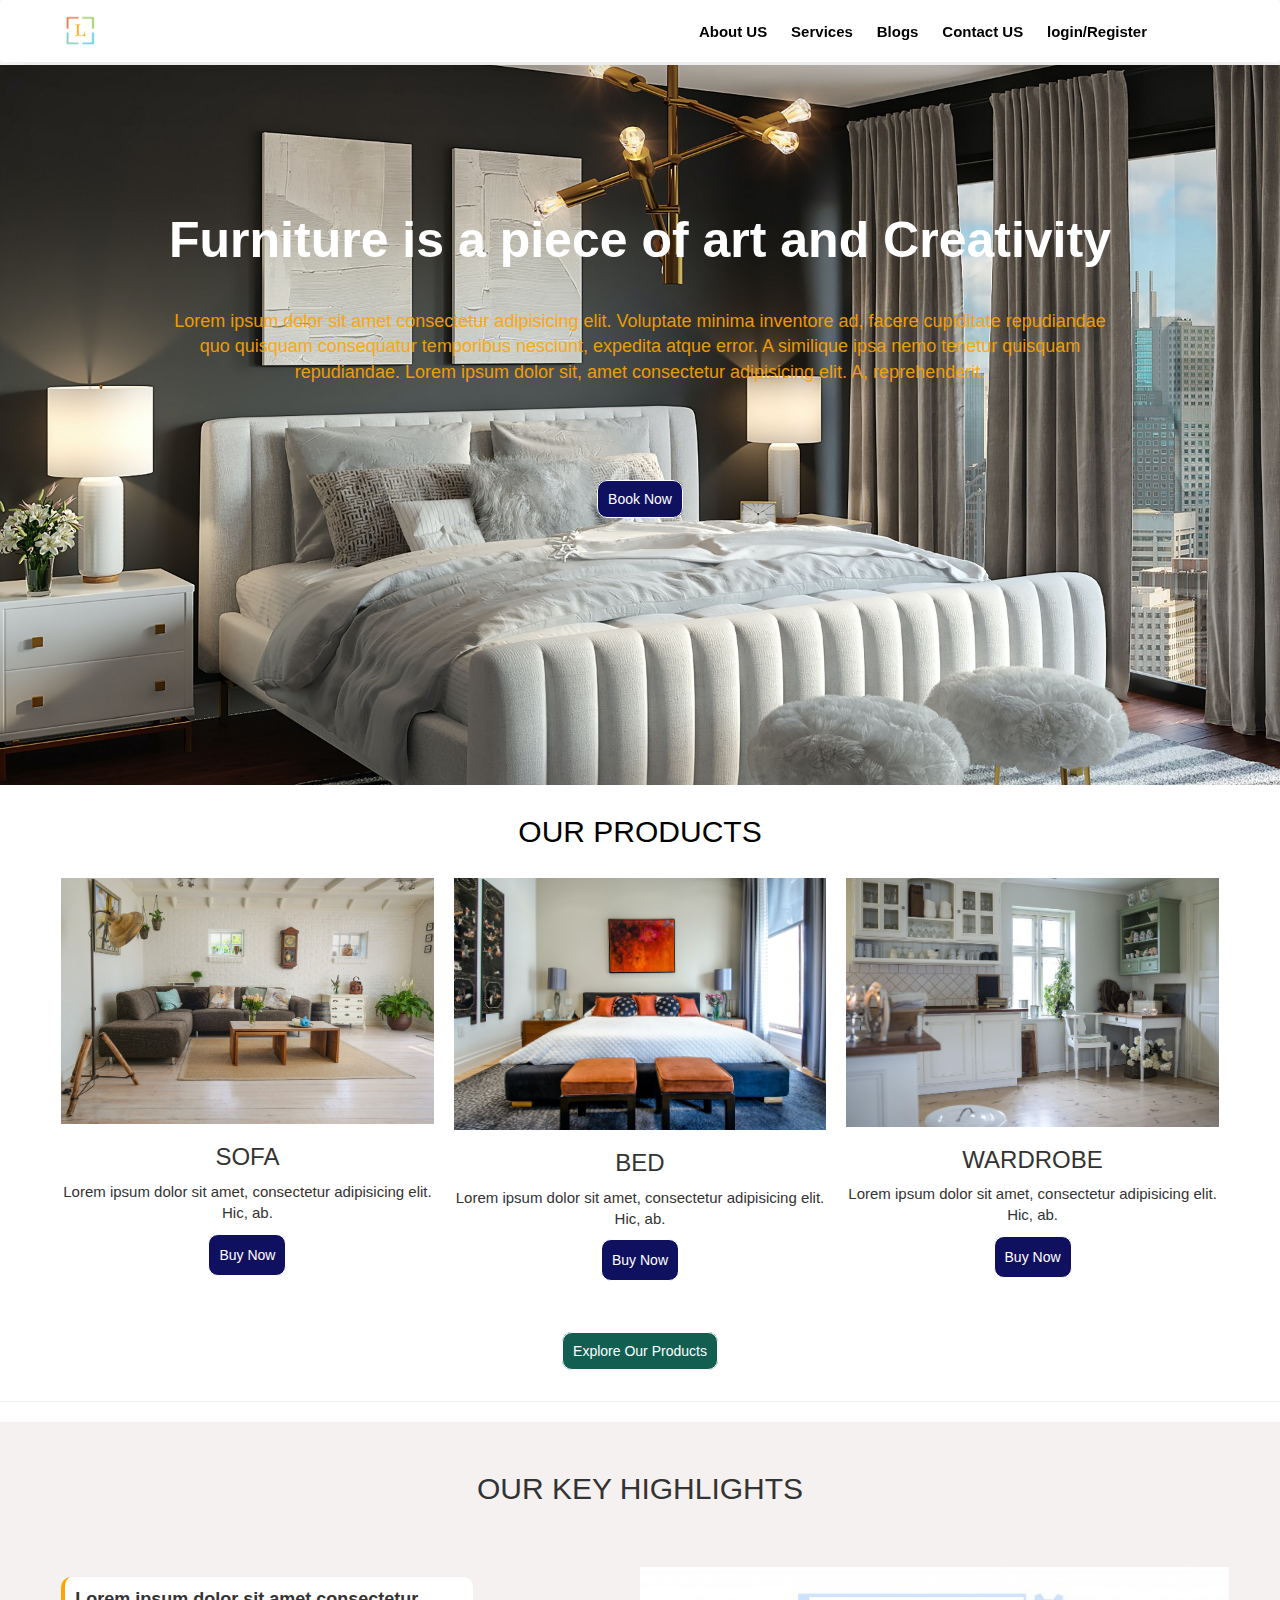
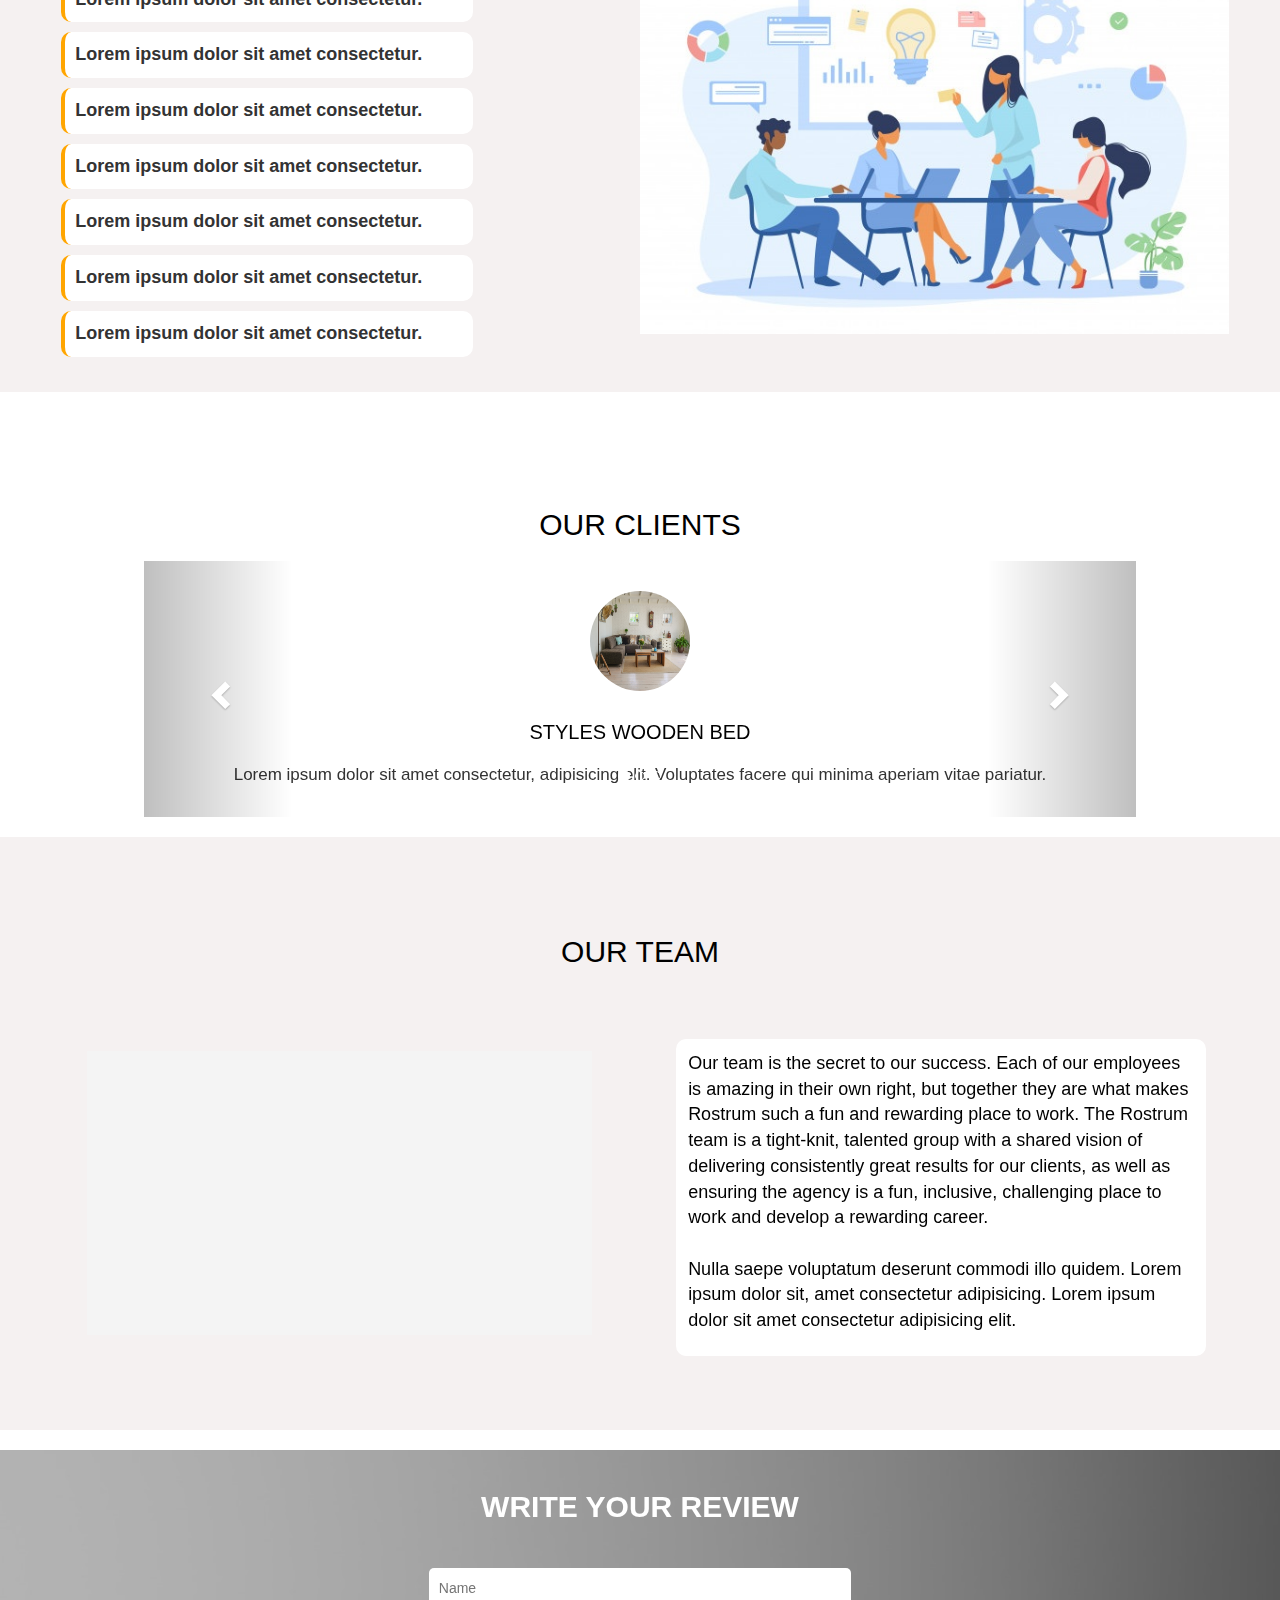
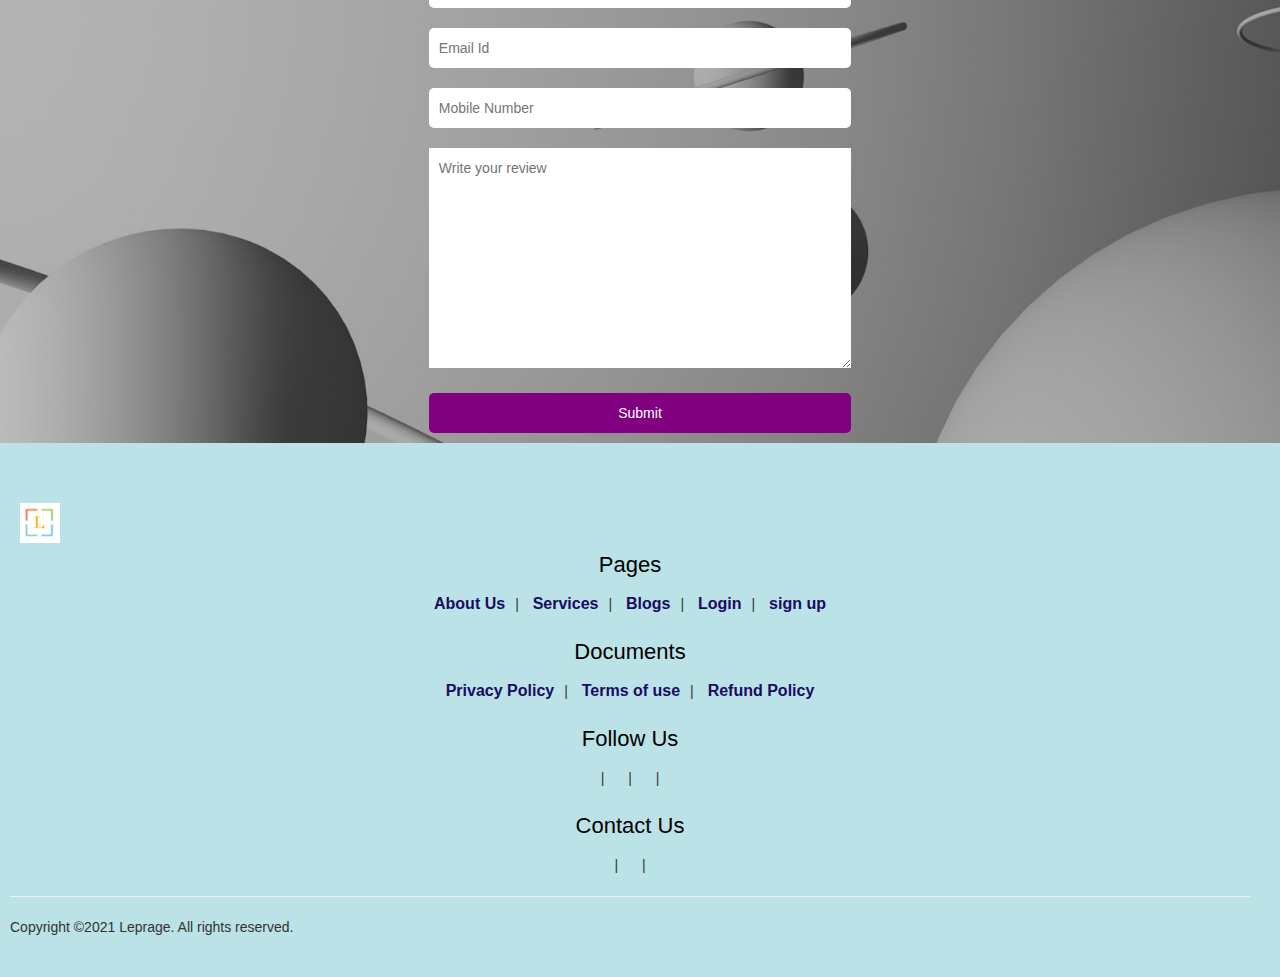
<file: index.html>
<!DOCTYPE html>
<html lang="en">
<head>
    <meta charset="UTF-8">
    <meta http-equiv="X-UA-Compatible" content="IE=edge">
    <meta name="viewport" content="width=device-width, initial-scale=1.0">
    <title>Laprage</title>
    <!-- Latest compiled and minified CSS -->
<link rel="stylesheet" href="https://cdn.jsdelivr.net/npm/bootstrap@3.4.1/dist/css/bootstrap.min.css" integrity="sha384-HSMxcRTRxnN+Bdg0JdbxYKrThecOKuH5zCYotlSAcp1+c8xmyTe9GYg1l9a69psu" crossorigin="anonymous">

<!-- Optional theme -->
<link rel="stylesheet" href="https://cdn.jsdelivr.net/npm/bootstrap@3.4.1/dist/css/bootstrap-theme.min.css" integrity="sha384-6pzBo3FDv/PJ8r2KRkGHifhEocL+1X2rVCTTkUfGk7/0pbek5mMa1upzvWbrUbOZ" crossorigin="anonymous">
<!-- our css  -->
    <link rel="stylesheet" href="style.css"> 

    <link rel="stylesheet" href="https://cdnjs.cloudflare.com/ajax/libs/font-awesome/6.1.2/css/all.min.css" integrity="sha512-1sCRPdkRXhBV2PBLUdRb4tMg1w2YPf37qatUFeS7zlBy7jJI8Lf4VHwWfZZfpXtYSLy85pkm9GaYVYMfw5BC1A==" crossorigin="anonymous" referrerpolicy="no-referrer" />


</head>
<body>
    <nav class="navbar nav_top">
        <div class="logo">
            <a href="#"> <img src="img/logo.png"> </a>
        </div>
        <div class="nav_side">
            <a href="about.html">About US</a>
            <a href="services.html">Services</a>
            <a href="blog.html">Blogs</a>
            <a href="contact.html">Contact US</a>
            <a href="login.html">login/Register</a>
        </div>
    </nav>
    
    <div class="main">
        <div class="main_content">
            <h2>Furniture is a piece of art and Creativity </h2>
            <div class="span"><p>Lorem ipsum dolor sit amet consectetur adipisicing elit. Voluptate minima inventore ad, facere cupiditate repudiandae quo quisquam consequatur temporibus nesciunt, expedita atque error. A similique ipsa nemo tenetur quisquam repudiandae. Lorem ipsum dolor sit, amet consectetur adipisicing elit. A, reprehenderit.</p></div>
            <div class="btn"><a href="services.html">Book Now</a></div>
        </div>
    </div>
    <div class="product">
        <h2>OUR PRODUCTS</h2>

        <div class="product_container">

            <div class="item">
                <div class="item_img"><img src="img/1.jpg" alt="sofa"></div>
                <div class="item_content"> 
                    <h3>SOFA</h3>
                    <p>Lorem ipsum dolor sit amet, consectetur adipisicing elit. Hic, ab.</p>
                </div>
                <button><a href="#" class="btn">Buy Now</a></button>
            </div>

            <div class="item">
                <div class="item_img"><img src="img/2.jpg" alt="Bed"></div>
                <div class="item_content"> 
                    <h3>BED</h3>
                    <p>Lorem ipsum dolor sit amet, consectetur adipisicing elit. Hic, ab.</p>
                </div>
                <button><a href="#" class="btn">Buy Now</a></button>
            </div>

            <div class="item">
                <div class="item_img"><img src="img/3.jpg" alt="wardrobe"></div>
                <div class="item_content"> 
                    <h3>WARDROBE</h3>
                    <p>Lorem ipsum dolor sit amet, consectetur adipisicing elit. Hic, ab.</p>
                </div>
                <button><a href="#" class="btn">Buy Now</a></button>
            </div>

        </div>

        <div class="product_btn">
            <a href="services.html">Explore Our Products</a>
        </div>
    </div>

    <hr>

    <div class="keypoint">
        <h2>OUR KEY HIGHLIGHTS</h2>
        <div class="key_container">
        
            <div class="key_content">
                <li>Lorem ipsum dolor sit amet consectetur.</li>
                <li>Lorem ipsum dolor sit amet consectetur.</li>
                <li>Lorem ipsum dolor sit amet consectetur.</li>
                <li>Lorem ipsum dolor sit amet consectetur.</li>
                <li>Lorem ipsum dolor sit amet consectetur.</li>
                <li>Lorem ipsum dolor sit amet consectetur.</li>
                <li>Lorem ipsum dolor sit amet consectetur.</li>
            </div>

            <div class="key_img">
                <img src="img/keyimg.jpg" alt="">
            </div>
            
        </div>
    </div>

    <div class="testimonial">
        <h2>Our Clients</h2>
        <div class="testi_container">
            <div id="carousel-example-generic" class="carousel slide" data-ride="carousel">
                <!-- Indicators -->
                <ol class="carousel-indicators">
                  <li data-target="#carousel-example-generic" data-slide-to="0" class="active"></li>
                  <li data-target="#carousel-example-generic" data-slide-to="1"></li>
                  <li data-target="#carousel-example-generic" data-slide-to="2"></li>
                </ol>
              
                <!-- Wrapper for slides -->
                <div class="carousel-inner" role="listbox">
                    <div class="item active">
                        <div class="item_img">
                            <img src="img/1.jpg" alt="">
                        </div>
                        <div class="item_content">
                            <h3>Styles Wooden Bed</h3>
                            <p>Lorem ipsum dolor sit amet consectetur, adipisicing elit. Voluptates facere qui minima aperiam vitae pariatur.</p>
                        </div>
                    </div>
                    <div class="item ">
                        <div class="item_img">
                            <img src="img/2.jpg" alt="">
                        </div>
                        <div class="item_content">
                            <h3>Styles Wooden Sofa</h3>
                            <p>Lorem ipsum dolor sit amet consectetur, adipisicing elit. Voluptates facere qui minima aperiam vitae pariatur.</p>
                        </div>
                    </div>
                    <div class="item ">
                        <div class="item_img">
                            <img src="img/3.jpg" alt="">
                        </div>
                        <div class="item_content">
                            <h3>Styles Kichen</h3>
                            <p>Lorem ipsum dolor sit amet consectetur, adipisicing elit. Voluptates facere qui minima aperiam vitae pariatur.</p>
                        </div>
                    </div>
                </div>
              
                <!-- Controls -->
                <a class="left carousel-control" href="#carousel-example-generic" role="button" data-slide="prev">
                  <span class="glyphicon glyphicon-chevron-left" aria-hidden="true"></span>
                  <span class="sr-only">Previous</span>
                </a>
                <a class="right carousel-control" href="#carousel-example-generic" role="button" data-slide="next">
                  <span class="glyphicon glyphicon-chevron-right" aria-hidden="true"></span>
                  <span class="sr-only">Next</span>
                </a>
              </div>
        </div>
    </div>

    <!-- <hr> -->

    <div class="team">
        <h2>Our Team</h2>
        <div class="team_container">
            <div class="team_video">
                <video  autoplay loop muted>
                    
                    <source src="img/team.mp4" type="video/mp4">
                </video>
<!-- 
                <iframe width="560" height="315" src="https://www.youtube.com/embed/37B5Zm3pC-A" title="YouTube video player" frameborder="0" allow="accelerometer; autoplay; clipboard-write; encrypted-media; gyroscope; picture-in-picture" allowfullscreen></iframe> -->
            </div>

            <div class="team_content">
                <p>Our team is the secret to our success. Each of our employees is amazing in their own right, but together they are what makes Rostrum such a fun and rewarding place to work.  The Rostrum team is a tight-knit, talented group with a shared vision of delivering consistently great results for our clients, as well as ensuring the agency is a fun, inclusive, challenging place to work and develop a rewarding career.
                <br> <br> 
                Nulla saepe voluptatum deserunt commodi illo quidem. Lorem ipsum dolor sit, amet consectetur adipisicing. Lorem ipsum dolor sit amet consectetur adipisicing elit.</p>
            </div>
        </div>
    </div>

    <div class="feedback">
        <h3>Write Your Review</h3>
        <form class="feedback_form" name="submit_googlesheet" method="POST">
            <input type="text" name="Name" placeholder="Name"><br>
            <input type="email" name="Email" placeholder="Email Id"><br>
            <input type="number" name="Number" placeholder="Mobile Number"><br>
            <textarea name="Review" cols="60" rows="10" placeholder="Write your review"></textarea><br>
            <button type="submit">Submit</button>
        </form>
    </div>
    <footer>
        <div class="logo">
            <a href="index.html"> <img src="img/logo.png" alt="logo"> </a>
        </div>
        <div class="pages">
            <h3>Pages</h3>
            <a href="about.html">About Us</a>|
            <a href="services.html">Services</a>|
            <a href="blog.html">Blogs</a>|
            <a href="login.html">Login</a>|
            <a href="signup.html">sign up</a>
        </div>

        <div class=doc>
            <h3>Documents</h3>
            <a href=" ">Privacy Policy</a>|
            <a href=" ">Terms of use</a>|
            <a href=" ">Refund Policy</a>
        </div>

        <div class="social">
            <h3>Follow Us</h3>
            <a href=" https://www.facebook.com/pages/category/Education-website/1Stopai-102490171820303/ " target="_blank"> <i class="fa-brands fa-square-facebook"></i></a>|
            <a href=" https://www.instagram.com/1stop " target="_blank"> <i class="fa-brands fa-instagram"></i></a>|
            <a href=" https://www.linkedin.com/company/1stop-ai " target="_blank"> <i class="fa-brands fa-linkedin"></i></a>|
            <a href=" https://twitter.com/onestopai " target="_blank"> <i class="fa-brands fa-twitter"></i></a>
        </div>
        <div class="contact">
            <h3>Contact Us</h3>
            <a href=" https://api.WhatsApp.com/send?phone= +911234567890 " target="_blank"><i class="fa-solid fa-envelope"></i></a>|
            <a href=" tel: +911234567890 " target="_blank"><i class="fa-solid fa-phone"></i></i></a>|
            <a href=" mailto: something@gmail.co.in " target="_blank"><i class="fa-brands fa-square-whatsapp"></i></a>
        </div>
        <hr>
        <p>Copyright &copy;2021 Leprage. All rights reserved.</p>
    </footer>

 <!-- jQuery (necessary for Bootstrap's JavaScript plugins) -->
 <script src="https://code.jquery.com/jquery-1.12.4.min.js" integrity="sha384-nvAa0+6Qg9clwYCGGPpDQLVpLNn0fRaROjHqs13t4Ggj3Ez50XnGQqc/r8MhnRDZ" crossorigin="anonymous"></script>

<!-- Latest compiled and minified JavaScript -->
<script src="https://cdn.jsdelivr.net/npm/bootstrap@3.4.1/dist/js/bootstrap.min.js" integrity="sha384-aJ21OjlMXNL5UyIl/XNwTMqvzeRMZH2w8c5cRVpzpU8Y5bApTppSuUkhZXN0VxHd" crossorigin="anonymous"></script>

<!-- feedback form script -->

    <script>
        const scriptURL ='https://script.google.com/macros/s/AKfycbwxnYKUbePd0iztcYqLmsmzKVvxEbaQdMJpFtcvDcddJAdcMFSztKuWw2Sd6rz_Ohfk/exec'
        const form = document.forms['submit_googlesheet']
     
        form.addEventListener('submit', e => {
            e.preventDefault()
            fetch(scriptURL, {
                    method: 'POST',
                    body: new FormData(form)
                })
                .then(response => alert(
                    "Thanks for you valuable feedback!!!"))
                .catch(error => console.error('Error!', error.message))
        })
     
    </script>
 
</body>
</html>
</file>
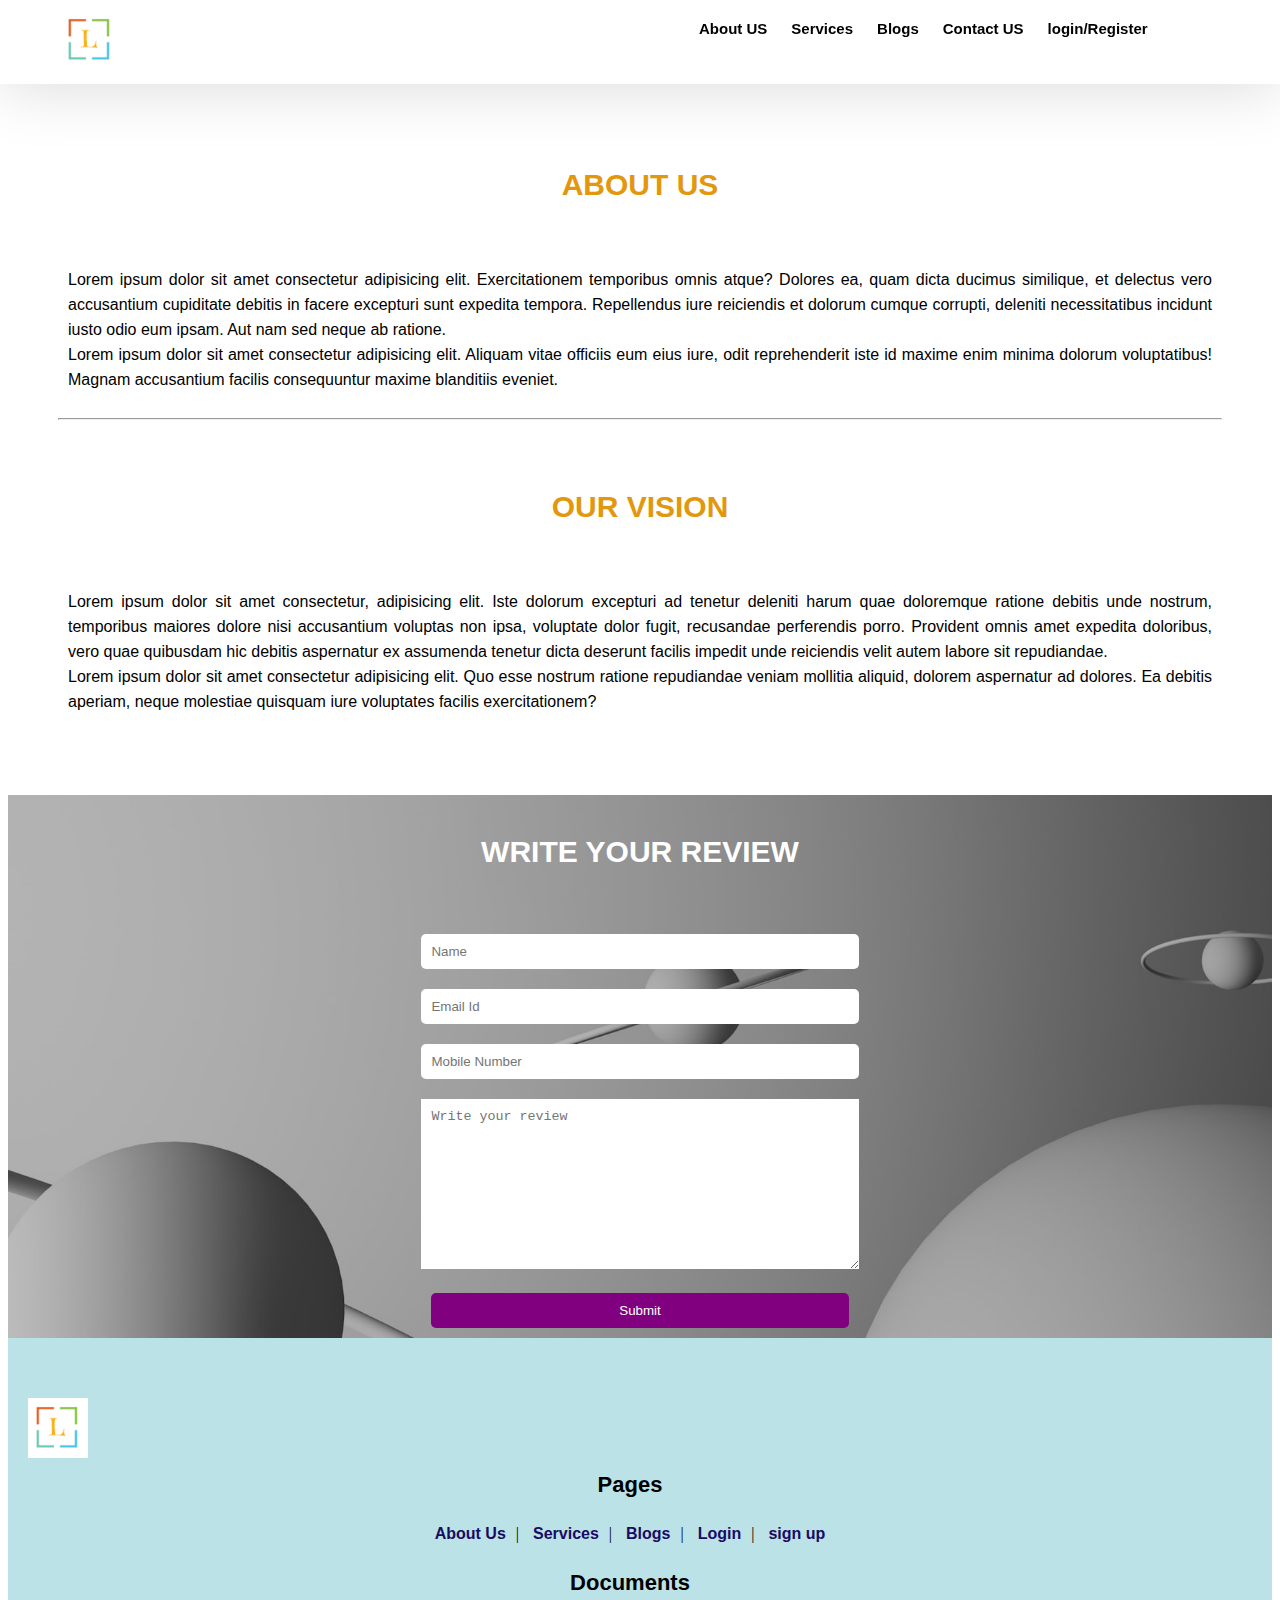
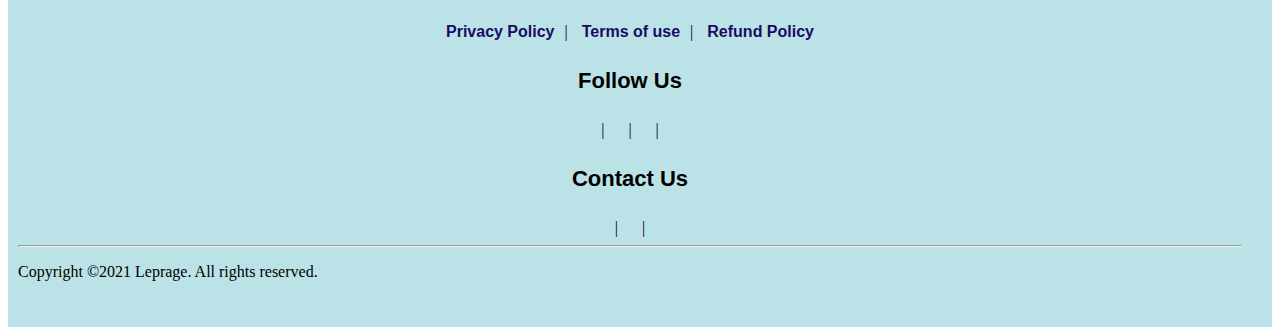
<file: about.html>
<!DOCTYPE html>
<html lang="en">
<head>
    <meta charset="UTF-8">
    <meta http-equiv="X-UA-Compatible" content="IE=edge">
    <meta name="viewport" content="width=device-width, initial-scale=1.0">
    <title>Laprage</title>

    <!-- our css  -->
    <link rel="stylesheet" href="style.css">


    <link rel="stylesheet" href="https://cdnjs.cloudflare.com/ajax/libs/font-awesome/6.1.2/css/all.min.css" integrity="sha512-1sCRPdkRXhBV2PBLUdRb4tMg1w2YPf37qatUFeS7zlBy7jJI8Lf4VHwWfZZfpXtYSLy85pkm9GaYVYMfw5BC1A==" crossorigin="anonymous" referrerpolicy="no-referrer" />


</head>
<body>
    <nav class="navbar nav_top">
        <div class="logo">
            <a href="index.html"> <img src="img/logo.png"> </a>
        </div>
        <div class="nav_side">
            <a href="about.html">About US</a>
            <a href="services.html">Services</a>
            <a href="blog.html">Blogs</a>
            <a href="contact.html">Contact US</a>
            <a href="login.html">login/Register</a>
        </div>
    </nav>

    <div class="about_us">
        <h3>About Us</h3>
        <p>Lorem ipsum dolor sit amet consectetur adipisicing elit. Exercitationem temporibus omnis atque? Dolores ea, quam dicta ducimus similique, et delectus vero accusantium cupiditate debitis in facere excepturi sunt expedita tempora. Repellendus iure reiciendis et dolorum cumque corrupti, deleniti necessitatibus incidunt iusto odio eum ipsam. Aut nam sed neque ab ratione. <br> Lorem ipsum dolor sit amet consectetur adipisicing elit. Aliquam vitae officiis eum eius iure, odit reprehenderit iste id maxime enim minima dolorum voluptatibus! Magnam accusantium facilis consequuntur maxime blanditiis eveniet.</p>
        <hr>
        <h3>Our Vision</h3>
        <p>Lorem ipsum dolor sit amet consectetur, adipisicing elit. Iste dolorum excepturi ad tenetur deleniti harum quae doloremque ratione debitis unde nostrum, temporibus maiores dolore nisi accusantium voluptas non ipsa, voluptate dolor fugit, recusandae perferendis porro. Provident omnis amet expedita doloribus, vero quae quibusdam hic debitis aspernatur ex assumenda tenetur dicta deserunt facilis impedit unde reiciendis velit autem labore sit repudiandae. <br> Lorem ipsum dolor sit amet consectetur adipisicing elit. Quo esse nostrum ratione repudiandae veniam mollitia aliquid, dolorem aspernatur ad dolores. Ea debitis aperiam, neque molestiae quisquam iure voluptates facilis exercitationem?</p>

    </div>


    <div class="feedback">
        <h3>Write Your Review</h3>
        <form class="feedback_form" name="submit_googlesheet" method="POST">
            <input type="text" name="Name" placeholder="Name"><br>
            <input type="email" name="Email" placeholder="Email Id"><br>
            <input type="number" name="Number" placeholder="Mobile Number"><br>
            <textarea name="Review" cols="60" rows="10" placeholder="Write your review"></textarea><br>
            <button type="submit">Submit</button>
        </form>
    </div>

    <footer>
        <div class="logo">
           <a href="index.html"> <img src="img/logo.png" alt="logo"> </a>
        </div>
        <div class="pages">
            <h3>Pages</h3>
            <a href="about.html">About Us</a>|
            <a href="services.html">Services</a>|
            <a href="blog.html">Blogs</a>|
            <a href="login.html">Login</a>|
            <a href="signup.html">sign up</a>
        </div>

        <div class=doc>
            <h3>Documents</h3>
            <a href=" #">Privacy Policy</a>|
            <a href=" #">Terms of use</a>|
            <a href=" #">Refund Policy</a>
        </div>

        <div class="social">
            <h3>Follow Us</h3>
            <a href=" https://www.facebook.com/pages/category/Education-website/1Stopai-102490171820303/ " target="_blank"> <i class="fa-brands fa-square-facebook"></i></a>|
            <a href=" https://www.instagram.com/1stop " target="_blank"> <i class="fa-brands fa-instagram"></i></a>|
            <a href=" https://www.linkedin.com/company/1stop-ai " target="_blank"> <i class="fa-brands fa-linkedin"></i></a>|
            <a href=" https://twitter.com/onestopai " target="_blank"> <i class="fa-brands fa-twitter"></i></a>
        </div>
        <div class="contact">
            <h3>Contact Us</h3>
            <a href=" https://api.WhatsApp.com/send?phone= +911234567890 " target="_blank"><i class="fa-solid fa-envelope"></i></a>|
            <a href=" tel: +911234567890 " target="_blank"><i class="fa-solid fa-phone"></i></i></a>|
            <a href=" mailto: something@gmail.co.in " target="_blank"><i class="fa-brands fa-square-whatsapp"></i></a>
        </div>
        <hr>
        <p>Copyright &copy;2021 Leprage. All rights reserved.</p>
    </footer>

    <!-- feedback form script -->

    <script>
        const scriptURL ='https://script.google.com/macros/s/AKfycbwxnYKUbePd0iztcYqLmsmzKVvxEbaQdMJpFtcvDcddJAdcMFSztKuWw2Sd6rz_Ohfk/exec'
        const form = document.forms['submit_googlesheet']
     
        form.addEventListener('submit', e => {
            e.preventDefault()
            fetch(scriptURL, {
                    method: 'POST',
                    body: new FormData(form)
                })
                .then(response => alert(
                    "Thanks for you valuable feedback!!!"))
                .catch(error => console.error('Error!', error.message))
        })
     
    </script>
</body>
</file>
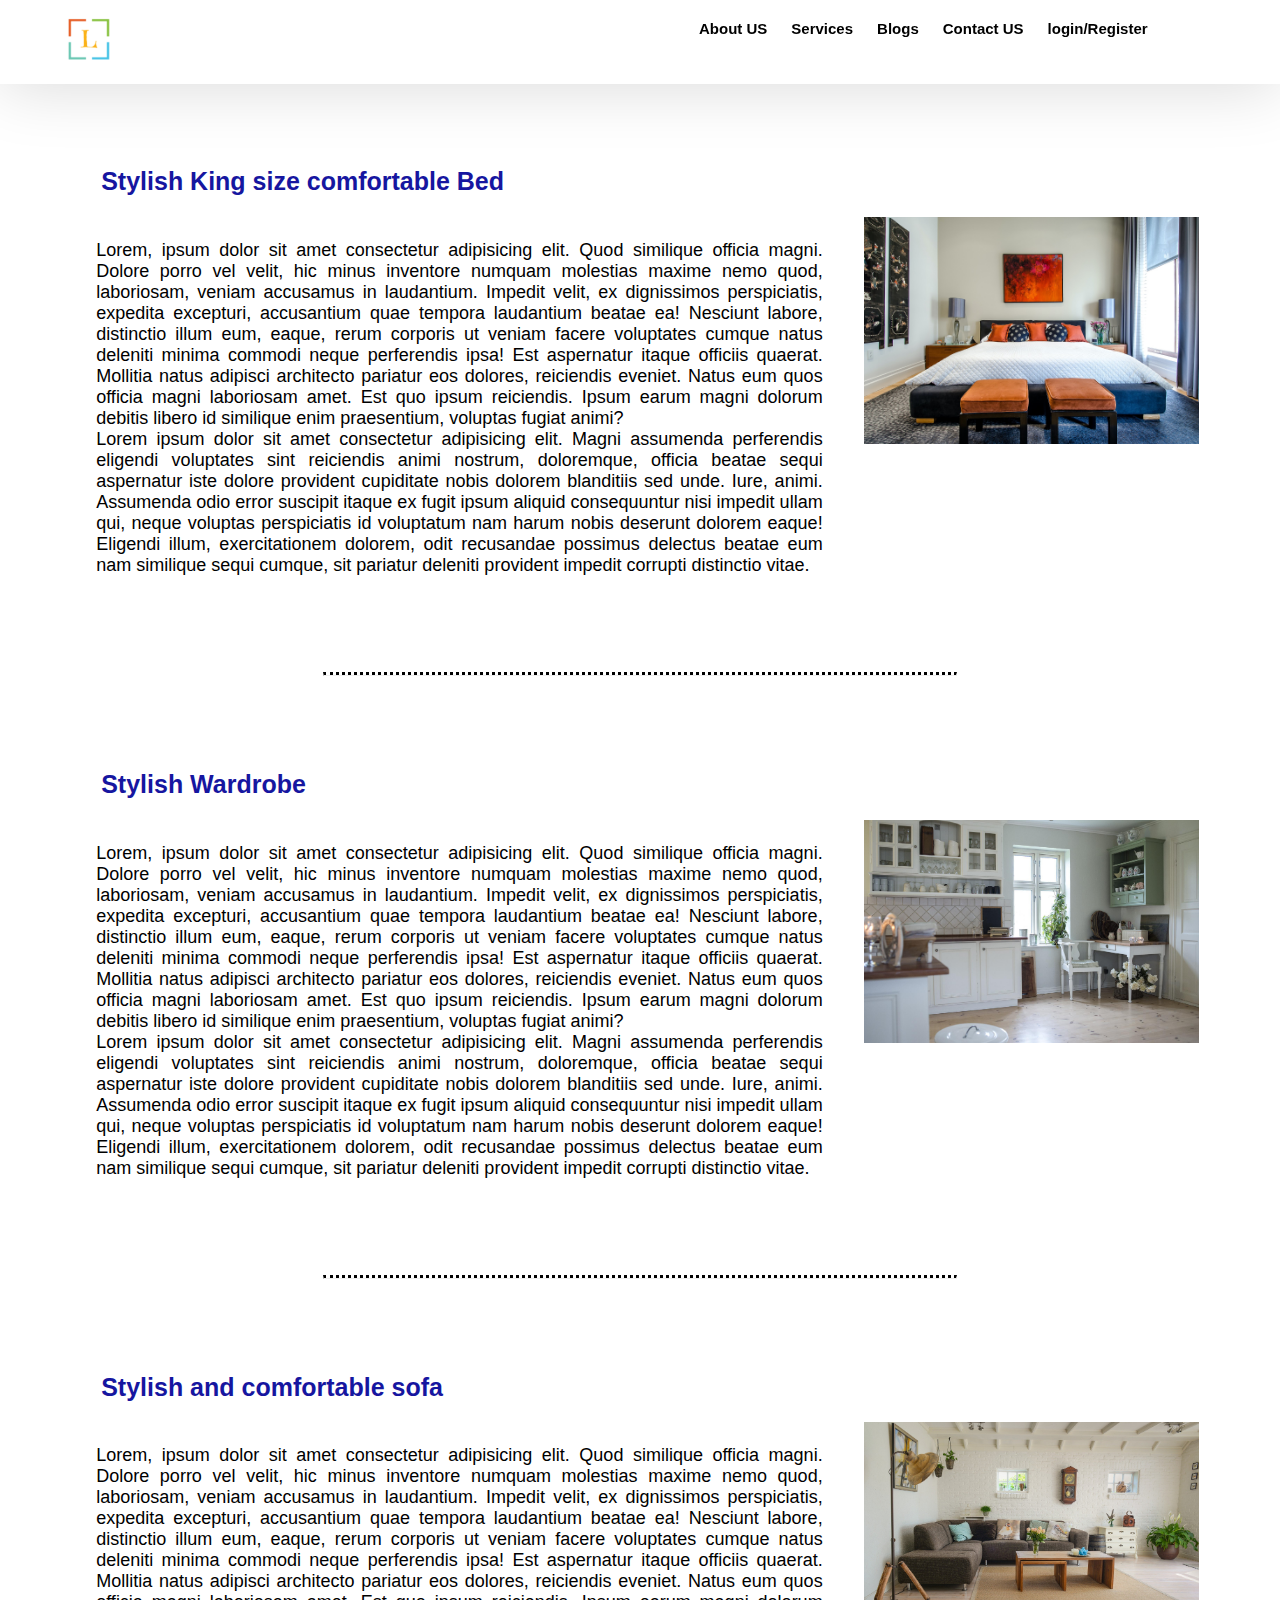
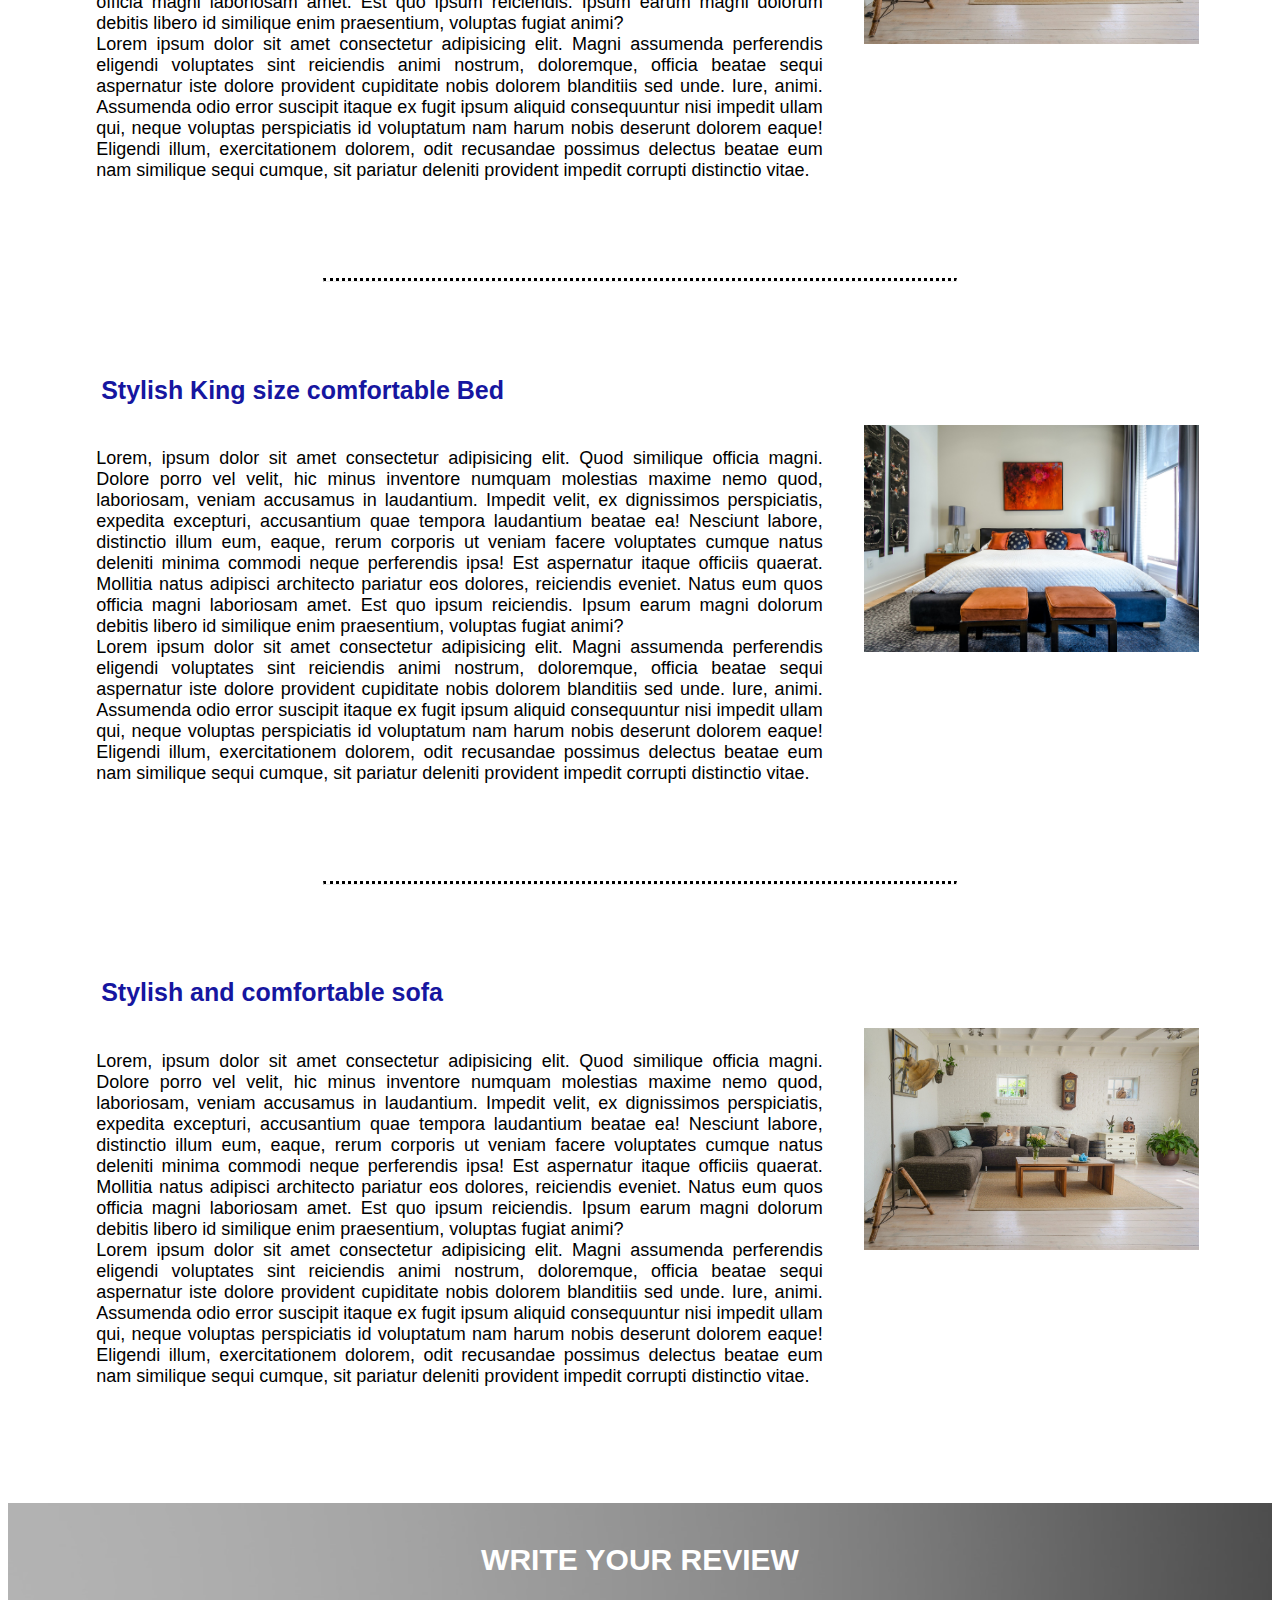
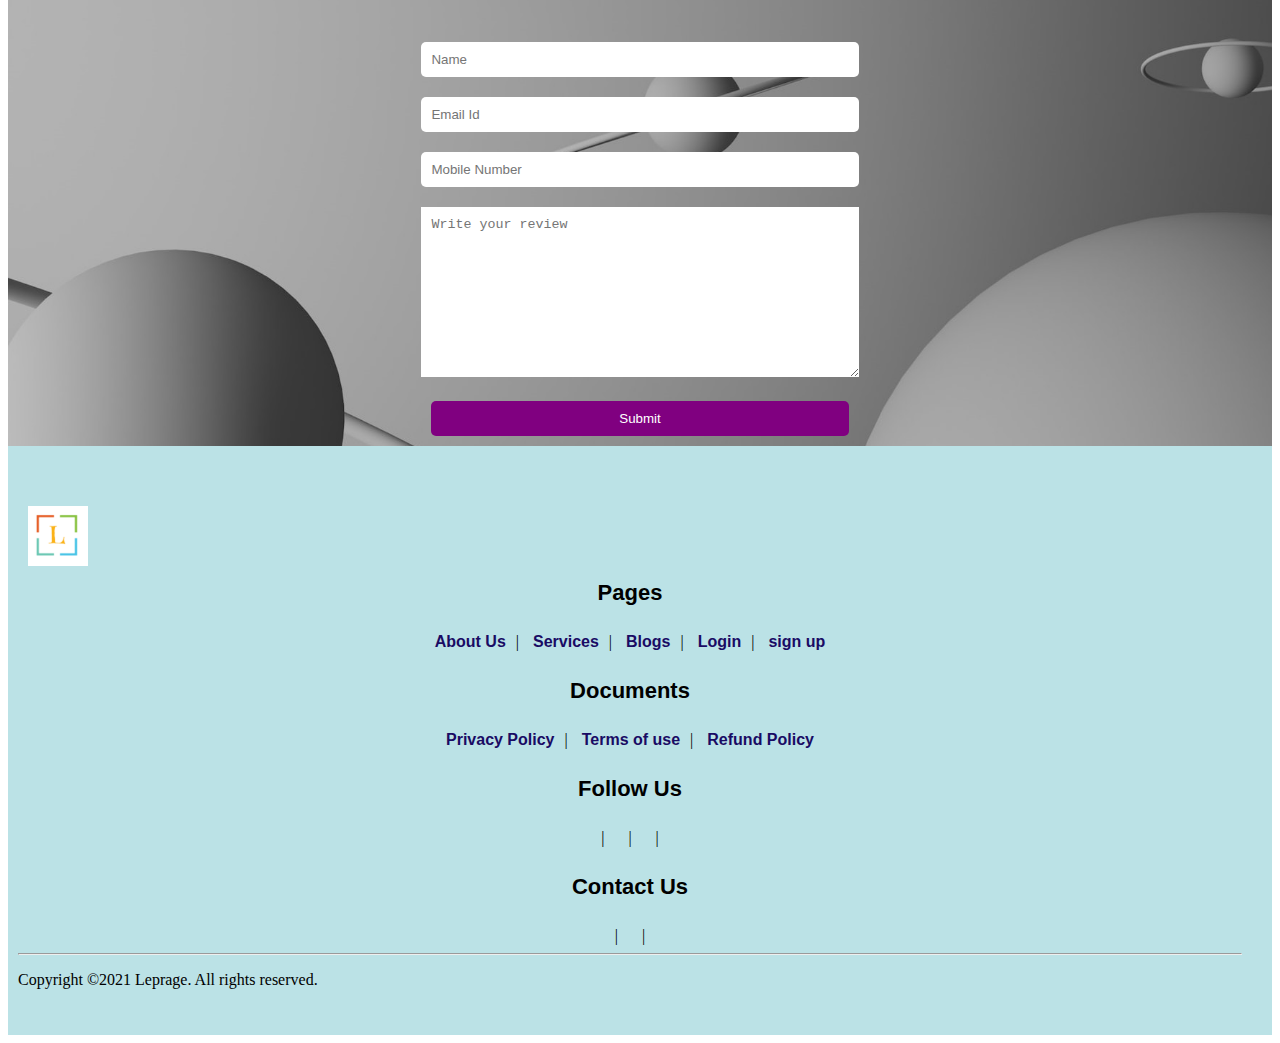
<file: blog.html>
<!DOCTYPE html>
<html lang="en">
<head>
    <meta charset="UTF-8">
    <meta http-equiv="X-UA-Compatible" content="IE=edge">
    <meta name="viewport" content="width=device-width, initial-scale=1.0">
    <title>Laprage</title>

    <!-- our css  -->
    <link rel="stylesheet" href="style.css">


    <link rel="stylesheet" href="https://cdnjs.cloudflare.com/ajax/libs/font-awesome/6.1.2/css/all.min.css" integrity="sha512-1sCRPdkRXhBV2PBLUdRb4tMg1w2YPf37qatUFeS7zlBy7jJI8Lf4VHwWfZZfpXtYSLy85pkm9GaYVYMfw5BC1A==" crossorigin="anonymous" referrerpolicy="no-referrer" />


</head>
<body>
    <nav class="navbar nav_top">
        <div class="logo">
            <a href="index.html"> <img src="img/logo.png"> </a>
        </div>
        <div class="nav_side">
            <a href="about.html">About US</a>
            <a href="services.html">Services</a>
            <a href="blog.html">Blogs</a>
            <a href="contact.html">Contact US</a>
            <a href="login.html">login/Register</a>
        </div>
    </nav>


    <div class="blog_container">
        <h2>Stylish King size comfortable Bed</h2>
        <div class="blog_img">
            <img src="img/2.jpg" alt="">
        </div>
        <div class="blog_content"><p>Lorem, ipsum dolor sit amet consectetur adipisicing elit. Quod similique officia magni. Dolore porro vel velit, hic minus inventore numquam molestias maxime nemo quod, laboriosam, veniam accusamus in laudantium. Impedit velit, ex dignissimos perspiciatis, expedita excepturi, accusantium quae tempora laudantium beatae ea! Nesciunt labore, distinctio illum eum, eaque, rerum corporis ut veniam facere voluptates cumque natus deleniti minima commodi neque perferendis ipsa! Est aspernatur itaque officiis quaerat. Mollitia natus adipisci architecto pariatur eos dolores, reiciendis eveniet. Natus eum quos officia magni laboriosam amet. Est quo ipsum reiciendis. Ipsum earum magni dolorum debitis libero id similique enim praesentium, voluptas fugiat animi? <br>Lorem ipsum dolor sit amet consectetur adipisicing elit. Magni assumenda perferendis eligendi voluptates sint reiciendis animi nostrum, doloremque, officia beatae sequi aspernatur iste dolore provident cupiditate nobis dolorem blanditiis sed unde. Iure, animi. Assumenda odio error suscipit itaque ex fugit ipsum aliquid consequuntur nisi impedit ullam qui, neque voluptas perspiciatis id voluptatum nam harum nobis deserunt dolorem eaque! Eligendi illum, exercitationem dolorem, odit recusandae possimus delectus beatae eum nam similique sequi cumque, sit pariatur deleniti provident impedit corrupti distinctio vitae.</p></div>
    </div>
<hr style="border-top: 3px dotted black ;" width="50%">
    <div class="blog_container">
        <h2>Stylish Wardrobe</h2>
        <div class="blog_img">
            <img src="img/3.jpg" alt="">
        </div>
        <div class="blog_content"><p>Lorem, ipsum dolor sit amet consectetur adipisicing elit. Quod similique officia magni. Dolore porro vel velit, hic minus inventore numquam molestias maxime nemo quod, laboriosam, veniam accusamus in laudantium. Impedit velit, ex dignissimos perspiciatis, expedita excepturi, accusantium quae tempora laudantium beatae ea! Nesciunt labore, distinctio illum eum, eaque, rerum corporis ut veniam facere voluptates cumque natus deleniti minima commodi neque perferendis ipsa! Est aspernatur itaque officiis quaerat. Mollitia natus adipisci architecto pariatur eos dolores, reiciendis eveniet. Natus eum quos officia magni laboriosam amet. Est quo ipsum reiciendis. Ipsum earum magni dolorum debitis libero id similique enim praesentium, voluptas fugiat animi? <br>Lorem ipsum dolor sit amet consectetur adipisicing elit. Magni assumenda perferendis eligendi voluptates sint reiciendis animi nostrum, doloremque, officia beatae sequi aspernatur iste dolore provident cupiditate nobis dolorem blanditiis sed unde. Iure, animi. Assumenda odio error suscipit itaque ex fugit ipsum aliquid consequuntur nisi impedit ullam qui, neque voluptas perspiciatis id voluptatum nam harum nobis deserunt dolorem eaque! Eligendi illum, exercitationem dolorem, odit recusandae possimus delectus beatae eum nam similique sequi cumque, sit pariatur deleniti provident impedit corrupti distinctio vitae.</p></div>
    </div>
    
<hr style="border-top: 3px dotted black ;" width="50%">
    <div class="blog_container">
        <h2>Stylish and comfortable sofa</h2>
        <div class="blog_img">
            <img src="img/1.jpg" alt="">
        </div>
        <div class="blog_content"><p>Lorem, ipsum dolor sit amet consectetur adipisicing elit. Quod similique officia magni. Dolore porro vel velit, hic minus inventore numquam molestias maxime nemo quod, laboriosam, veniam accusamus in laudantium. Impedit velit, ex dignissimos perspiciatis, expedita excepturi, accusantium quae tempora laudantium beatae ea! Nesciunt labore, distinctio illum eum, eaque, rerum corporis ut veniam facere voluptates cumque natus deleniti minima commodi neque perferendis ipsa! Est aspernatur itaque officiis quaerat. Mollitia natus adipisci architecto pariatur eos dolores, reiciendis eveniet. Natus eum quos officia magni laboriosam amet. Est quo ipsum reiciendis. Ipsum earum magni dolorum debitis libero id similique enim praesentium, voluptas fugiat animi? <br>Lorem ipsum dolor sit amet consectetur adipisicing elit. Magni assumenda perferendis eligendi voluptates sint reiciendis animi nostrum, doloremque, officia beatae sequi aspernatur iste dolore provident cupiditate nobis dolorem blanditiis sed unde. Iure, animi. Assumenda odio error suscipit itaque ex fugit ipsum aliquid consequuntur nisi impedit ullam qui, neque voluptas perspiciatis id voluptatum nam harum nobis deserunt dolorem eaque! Eligendi illum, exercitationem dolorem, odit recusandae possimus delectus beatae eum nam similique sequi cumque, sit pariatur deleniti provident impedit corrupti distinctio vitae.</p></div>
    </div>
<hr style="border-top: 3px dotted black ;" width="50%">
    <div class="blog_container">
        <h2>Stylish King size comfortable Bed</h2>
        <div class="blog_img">
            <img src="img/2.jpg" alt="">
        </div>
        <div class="blog_content"><p>Lorem, ipsum dolor sit amet consectetur adipisicing elit. Quod similique officia magni. Dolore porro vel velit, hic minus inventore numquam molestias maxime nemo quod, laboriosam, veniam accusamus in laudantium. Impedit velit, ex dignissimos perspiciatis, expedita excepturi, accusantium quae tempora laudantium beatae ea! Nesciunt labore, distinctio illum eum, eaque, rerum corporis ut veniam facere voluptates cumque natus deleniti minima commodi neque perferendis ipsa! Est aspernatur itaque officiis quaerat. Mollitia natus adipisci architecto pariatur eos dolores, reiciendis eveniet. Natus eum quos officia magni laboriosam amet. Est quo ipsum reiciendis. Ipsum earum magni dolorum debitis libero id similique enim praesentium, voluptas fugiat animi? <br>Lorem ipsum dolor sit amet consectetur adipisicing elit. Magni assumenda perferendis eligendi voluptates sint reiciendis animi nostrum, doloremque, officia beatae sequi aspernatur iste dolore provident cupiditate nobis dolorem blanditiis sed unde. Iure, animi. Assumenda odio error suscipit itaque ex fugit ipsum aliquid consequuntur nisi impedit ullam qui, neque voluptas perspiciatis id voluptatum nam harum nobis deserunt dolorem eaque! Eligendi illum, exercitationem dolorem, odit recusandae possimus delectus beatae eum nam similique sequi cumque, sit pariatur deleniti provident impedit corrupti distinctio vitae.</p></div>
    </div>
    <hr style="border-top: 3px dotted black ;" width="50%">
    <div class="blog_container">
        <h2>Stylish and comfortable sofa</h2>
        <div class="blog_img">
            <img src="img/1.jpg" alt="">
        </div>
        <div class="blog_content"><p>Lorem, ipsum dolor sit amet consectetur adipisicing elit. Quod similique officia magni. Dolore porro vel velit, hic minus inventore numquam molestias maxime nemo quod, laboriosam, veniam accusamus in laudantium. Impedit velit, ex dignissimos perspiciatis, expedita excepturi, accusantium quae tempora laudantium beatae ea! Nesciunt labore, distinctio illum eum, eaque, rerum corporis ut veniam facere voluptates cumque natus deleniti minima commodi neque perferendis ipsa! Est aspernatur itaque officiis quaerat. Mollitia natus adipisci architecto pariatur eos dolores, reiciendis eveniet. Natus eum quos officia magni laboriosam amet. Est quo ipsum reiciendis. Ipsum earum magni dolorum debitis libero id similique enim praesentium, voluptas fugiat animi? <br>Lorem ipsum dolor sit amet consectetur adipisicing elit. Magni assumenda perferendis eligendi voluptates sint reiciendis animi nostrum, doloremque, officia beatae sequi aspernatur iste dolore provident cupiditate nobis dolorem blanditiis sed unde. Iure, animi. Assumenda odio error suscipit itaque ex fugit ipsum aliquid consequuntur nisi impedit ullam qui, neque voluptas perspiciatis id voluptatum nam harum nobis deserunt dolorem eaque! Eligendi illum, exercitationem dolorem, odit recusandae possimus delectus beatae eum nam similique sequi cumque, sit pariatur deleniti provident impedit corrupti distinctio vitae.</p></div>
    </div>


    <div class="feedback">
        <h3>Write Your Review</h3>
        <form class="feedback_form" name="submit_googlesheet" method="POST">
            <input type="text" name="Name" placeholder="Name"><br>
            <input type="email" name="Email" placeholder="Email Id"><br>
            <input type="number" name="Number" placeholder="Mobile Number"><br>
            <textarea name="Review" cols="60" rows="10" placeholder="Write your review"></textarea><br>
            <button type="submit">Submit</button>
        </form>
    </div>

    <footer>
        <div class="logo">
            <a href="index.html"> <img src="img/logo.png" alt="logo"> </a>
        </div>
        <div class="pages">
            <h3>Pages</h3>
            <a href="about.html">About Us</a>|
            <a href="services.html">Services</a>|
            <a href="blog.html">Blogs</a>|
            <a href="login.html">Login</a>|
            <a href="signup.html">sign up</a>
        </div>

        <div class=doc>
            <h3>Documents</h3>
            <a href=" ">Privacy Policy</a>|
            <a href=" ">Terms of use</a>|
            <a href=" ">Refund Policy</a>
        </div>

        <div class="social">
            <h3>Follow Us</h3>
            <a href=" https://www.facebook.com/pages/category/Education-website/1Stopai-102490171820303/ " target="_blank"> <i class="fa-brands fa-square-facebook"></i></a>|
            <a href=" https://www.instagram.com/1stop " target="_blank"> <i class="fa-brands fa-instagram"></i></a>|
            <a href=" https://www.linkedin.com/company/1stop-ai " target="_blank"> <i class="fa-brands fa-linkedin"></i></a>|
            <a href=" https://twitter.com/onestopai " target="_blank"> <i class="fa-brands fa-twitter"></i></a>
        </div>
        <div class="contact">
            <h3>Contact Us</h3>
            <a href=" https://api.WhatsApp.com/send?phone= +911234567890 " target="_blank"><i class="fa-solid fa-envelope"></i></a>|
            <a href=" tel: +911234567890 " target="_blank"><i class="fa-solid fa-phone"></i></i></a>|
            <a href=" mailto: something@gmail.co.in " target="_blank"><i class="fa-brands fa-square-whatsapp"></i></a>
        </div>
        <hr>
        <p>Copyright &copy;2021 Leprage. All rights reserved.</p>
    </footer>

    <!-- feedback form script -->
    
    <script>
        const scriptURL ='https://script.google.com/macros/s/AKfycbwxnYKUbePd0iztcYqLmsmzKVvxEbaQdMJpFtcvDcddJAdcMFSztKuWw2Sd6rz_Ohfk/exec'
        const form = document.forms['submit_googlesheet']
     
        form.addEventListener('submit', e => {
            e.preventDefault()
            fetch(scriptURL, {
                    method: 'POST',
                    body: new FormData(form)
                })
                .then(response => alert(
                    "Thanks for you valuable feedback!!!"))
                .catch(error => console.error('Error!', error.message))
        })
     
    </script>
</body>
</file>
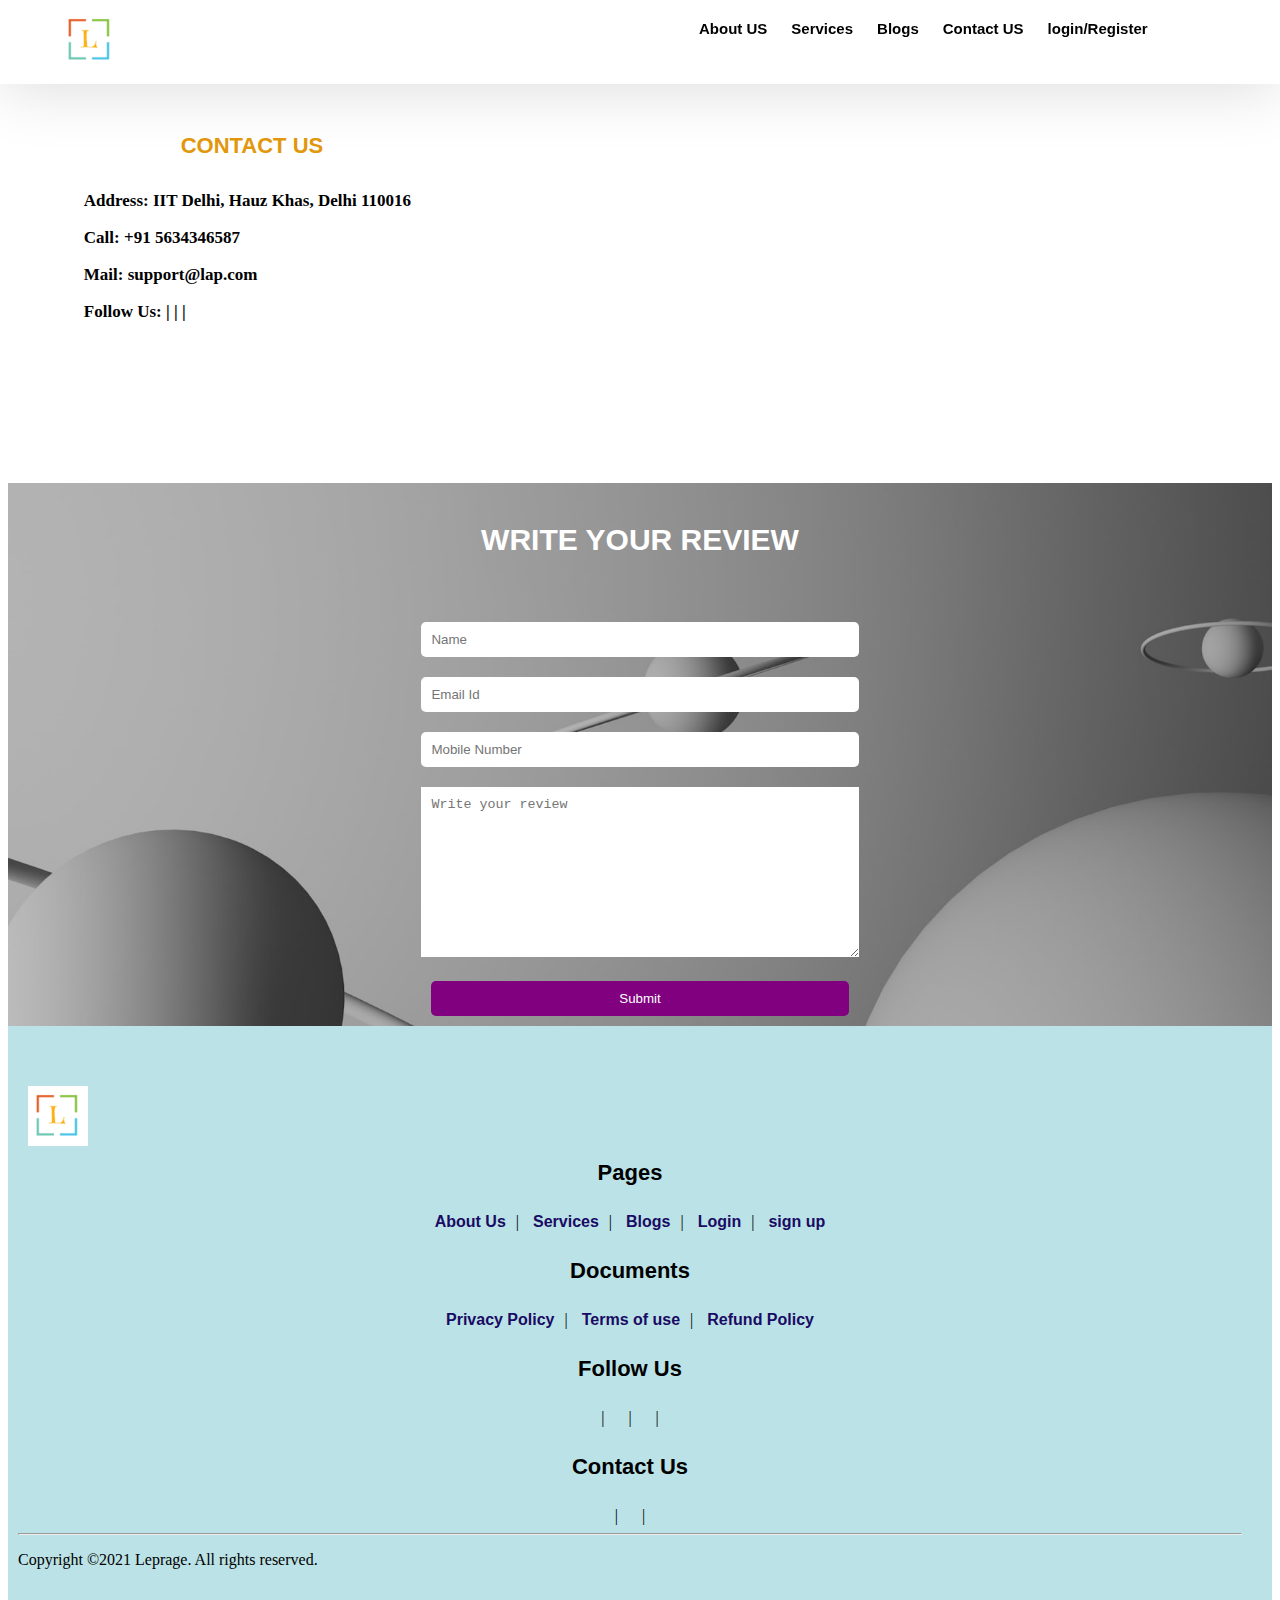
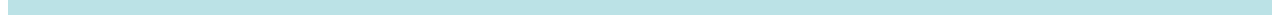
<file: contact.html>
<!DOCTYPE html>
<html lang="en">
<head>
    <meta charset="UTF-8">
    <meta http-equiv="X-UA-Compatible" content="IE=edge">
    <meta name="viewport" content="width=device-width, initial-scale=1.0">
    <title>Contact Us</title>  
    
    <!-- our css  -->
    <link rel="stylesheet" href="style.css">


    <link rel="stylesheet" href="https://cdnjs.cloudflare.com/ajax/libs/font-awesome/6.1.2/css/all.min.css" integrity="sha512-1sCRPdkRXhBV2PBLUdRb4tMg1w2YPf37qatUFeS7zlBy7jJI8Lf4VHwWfZZfpXtYSLy85pkm9GaYVYMfw5BC1A==" crossorigin="anonymous" referrerpolicy="no-referrer" />


</head>
<body>
    <nav class="navbar nav_top">
        <div class="logo">
            <a href="index.html"> <img src="img/logo.png"> </a>
        </div>
        <div class="nav_side">
            <a href="about.html">About US</a>
            <a href="services.html">Services</a>
            <a href="blog.html">Blogs</a>
            <a href="contact.html">Contact US</a>
            <a href="login.html">login/Register</a>
        </div>
    </nav>

    <div class="contact_container">
        <div class="contact_content">
            <h3>Contact Us</h3>
            <p><b>Address: IIT Delhi, Hauz Khas, Delhi 110016</b></p>
            <p><b>Call: +91 5634346587</b></p>
            <p><b>Mail: support@lap.com</b></p>
            <p><b>Follow Us: <a href=" https://www.facebook.com/pages/category/Education-website/1Stopai-102490171820303/ " target="_blank"> <i class="fa-brands fa-square-facebook"></i></a>|
                <a href=" https://www.instagram.com/1stop " target="_blank"> <i class="fa-brands fa-instagram"></i></a>|
                <a href=" https://www.linkedin.com/company/1stop-ai " target="_blank"> <i class="fa-brands fa-linkedin"></i></a>|
                <a href=" https://twitter.com/onestopai " target="_blank"> <i class="fa-brands fa-twitter"></i></a> </b></p>
        </div>

        <div class="g_map">
            <iframe src="https://www.google.com/maps/embed?pb=!1m18!1m12!1m3!1d3504.80042096883!2d77.19057921418558!3d28.54571798245211!2m3!1f0!2f0!3f0!3m2!1i1024!2i768!4f13.1!3m3!1m2!1s0x390d1df6b9055fb5%3A0x81c10b266b1ea3c0!2sIndian%20Institute%20of%20Technology%20Delhi!5e0!3m2!1sen!2sin!4v1660126198226!5m2!1sen!2sin" width="100%" height="300" style="border:0;" allowfullscreen="" loading="lazy" referrerpolicy="no-referrer-when-downgrade"></iframe>
        </div>
    </div>

    <div class="feedback">
        <h3>Write Your Review</h3>
        <form class="feedback_form" name="submit_googlesheet" method="POST">
            <input type="text" name="Name" placeholder="Name"><br>
            <input type="email" name="Email" placeholder="Email Id"><br>
            <input type="number" name="Number" placeholder="Mobile Number"><br>
            <textarea name="Review" cols="60" rows="10" placeholder="Write your review"></textarea><br>
            <button type="submit">Submit</button>
        </form>
    </div>

    <footer>
        <div class="logo">
            <a href="index.html"> <img src="img/logo.png" alt="logo"> </a>
        </div>
        <div class="pages">
            <h3>Pages</h3>
            <a href="about.html">About Us</a>|
            <a href="services.html">Services</a>|
            <a href="blog.html">Blogs</a>|
            <a href="login.html">Login</a>|
            <a href="signup.html">sign up</a>
        </div>

        <div class=doc>
            <h3>Documents</h3>
            <a href=" ">Privacy Policy</a>|
            <a href=" ">Terms of use</a>|
            <a href=" ">Refund Policy</a>
        </div>

        <div class="social">
            <h3>Follow Us</h3>
            <a href=" https://www.facebook.com/pages/category/Education-website/1Stopai-102490171820303/ " target="_blank"> <i class="fa-brands fa-square-facebook"></i></a>|
            <a href=" https://www.instagram.com/1stop " target="_blank"> <i class="fa-brands fa-instagram"></i></a>|
            <a href=" https://www.linkedin.com/company/1stop-ai " target="_blank"> <i class="fa-brands fa-linkedin"></i></a>|
            <a href=" https://twitter.com/onestopai " target="_blank"> <i class="fa-brands fa-twitter"></i></a>
        </div>
        <div class="contact">
            <h3>Contact Us</h3>
            <a href=" https://api.WhatsApp.com/send?phone= +911234567890 " target="_blank"><i class="fa-solid fa-envelope"></i></a>|
            <a href=" tel: +911234567890 " target="_blank"><i class="fa-solid fa-phone"></i></i></a>|
            <a href=" mailto: something@gmail.co.in " target="_blank"><i class="fa-brands fa-square-whatsapp"></i></a>
        </div>
        <hr>
        <p>Copyright &copy;2021 Leprage. All rights reserved.</p>
    </footer>

    <!-- feedback form script -->
    
    <script>
        const scriptURL ='https://script.google.com/macros/s/AKfycbwxnYKUbePd0iztcYqLmsmzKVvxEbaQdMJpFtcvDcddJAdcMFSztKuWw2Sd6rz_Ohfk/exec'
        const form = document.forms['submit_googlesheet']
     
        form.addEventListener('submit', e => {
            e.preventDefault()
            fetch(scriptURL, {
                    method: 'POST',
                    body: new FormData(form)
                })
                .then(response => alert(
                    "Thanks for you valuable feedback!!!"))
                .catch(error => console.error('Error!', error.message))
        })
     
    </script>
</body>
</file>
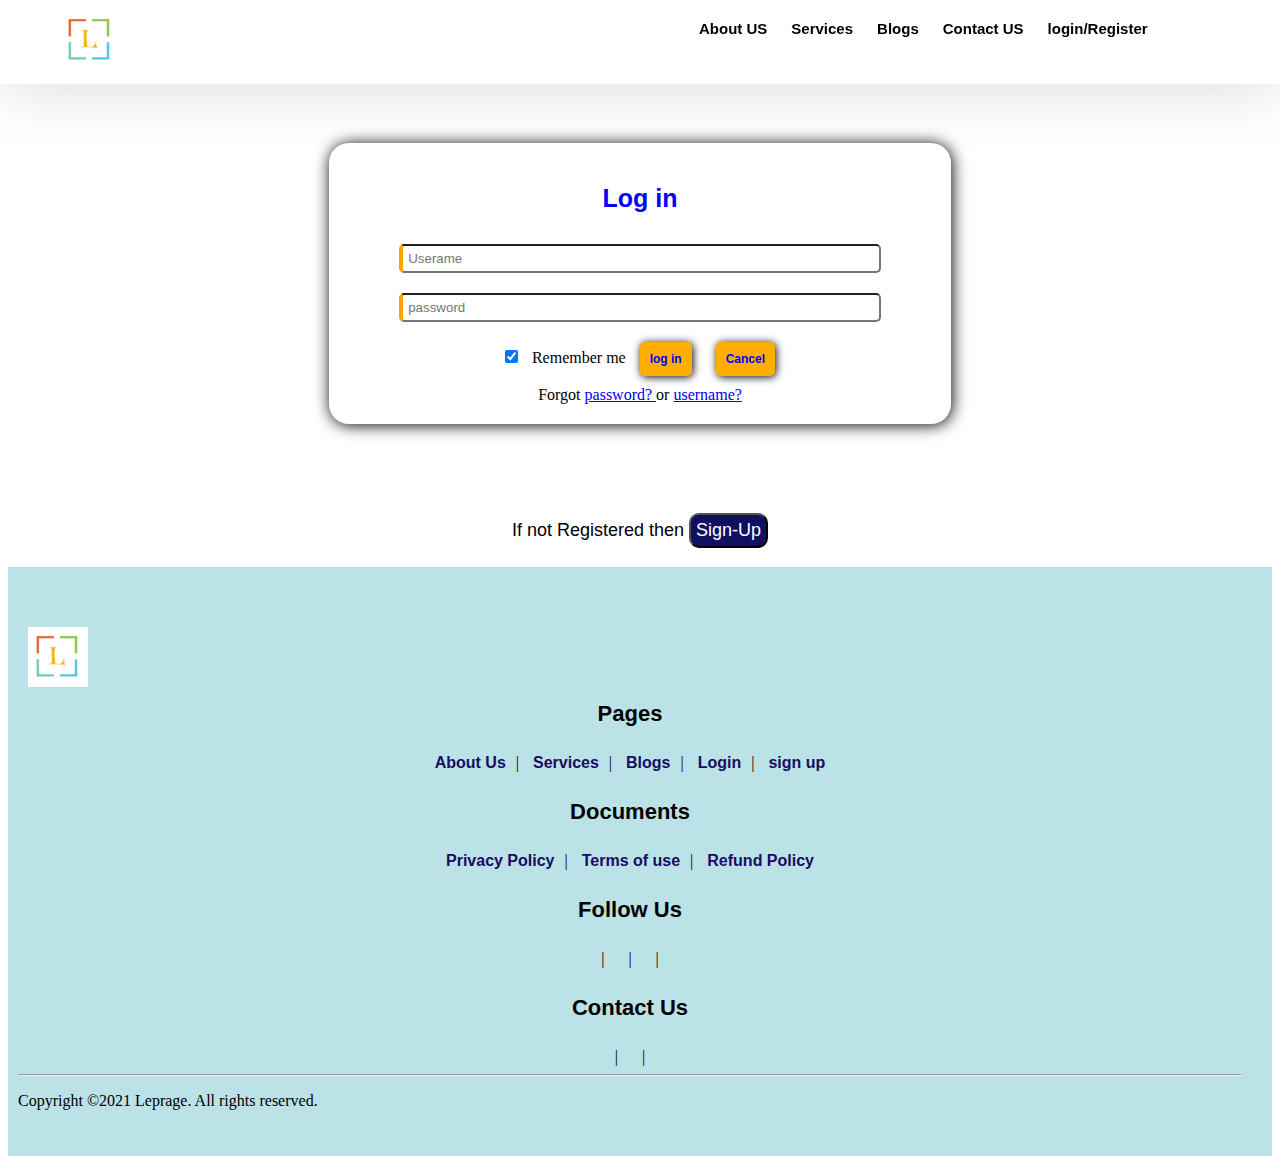
<file: login.html>
<!DOCTYPE html>
<html lang="en">
<head>
    <meta charset="UTF-8">
    <meta http-equiv="X-UA-Compatible" content="IE=edge">
    <meta name="viewport" content="width=device-width, initial-scale=1.0">
    <title>Log</title>

    <!-- logo of social media -->

    <link rel="stylesheet" href="https://cdnjs.cloudflare.com/ajax/libs/font-awesome/6.1.2/css/all.min.css" integrity="sha512-1sCRPdkRXhBV2PBLUdRb4tMg1w2YPf37qatUFeS7zlBy7jJI8Lf4VHwWfZZfpXtYSLy85pkm9GaYVYMfw5BC1A==" crossorigin="anonymous" referrerpolicy="no-referrer" />

   <!-- index css  -->

    <link rel="stylesheet" href="style.css">

    <!-- sign up page css  -->
    <style>

        .html_form{
            padding: 50px;
            display: flex;
            justify-content: center;
            align-items: center;
            align-content: center;
            text-align: center;
            
        }

        .html_form form{
            margin: 20px;
            padding: 20px;
            box-shadow: 1px 1px 16px black;
            border-radius: 20px;
            width: 50%;
            text-align: center;
        }

        .html_form form h2{
            color: blue;
            font-size: 25px;
            font-family: Verdana, Geneva, Tahoma, sans-serif;
        }

        .html_form form input{
            width: 80%;
            margin: 10px;
            padding: 5px;
            border-radius: 5px;
            border-left: 4px solid orange;
        }

        .html_form form input:focus{
            border-left: 5px solid blue;
            border-right: 5px solid blue;
            box-shadow: 1px 1px 8px black;
            



        }
        .html_form form #checkbox{
            width: fit-content;
            display: inline-block;
            text-align: center;
        }

        .html_form form button{
            margin: 10px;
            padding: 10px;
            border: none;
            border-radius: 5px;
            box-shadow: 1px 1px 8px black;
            background-color: rgb(255, 174, 0);
            color: blue;
            font-weight: bold;
            font-family: Verdana, Geneva, Tahoma, sans-serif;
            font-size: 12px;
        }
        .html_form form button:hover{
            background-color: rgba(255, 166, 0, 0.692);
            color: rgb(12, 12, 66);
        }
        .signup{
            padding: 1px 20px;
            font-size: large;
            font-family: sans-serif;
            text-align: center;
        }

        .signup button{
            padding: 5px;
            font-size: large;
            text-decoration: none;
            text-align: center;
            color: #ffffff;
            background-color: rgb(16, 16, 96);
            font-family: sans-serif;
            border-radius: 10px;
            
        }

        .signup button a{
            text-decoration: none;
            color: #ffffff;
        }

        .signup button:hover{
            background-color: black;
            border-bottom: 4px solid orange;
        }


    </style>

</head>

<body>

    <nav class="navbar nav_top">
        <div class="logo">
            <a href="#"> <img src="img/logo.png"> </a>
        </div>
        <div class="nav_side">
            <a href="about.html">About US</a>
            <a href="services.html">Services</a>
            <a href="blog.html">Blogs</a>
            <a href="contact.html">Contact US</a>
            <a href="login.html">login/Register</a>
        </div>
    </nav>

    <div class="html_form">
        <form action="" onsubmit="return validation()" name="submit_googlesheet" method="post">
            <h2>Log in </h2>
            <!-- <label for="">Full Name</label> -->
            <input type="username" id="username" name="Name" placeholder="Userame" ><br>
            <span id="errorname" style="color: red;"></span>
            
            <input type="password" id="password" name="password" placeholder="password" ><br>
            <span id="errornumber" style="color: red;"></span>
            <input type="checkbox" checked="checked" id="checkbox"> Remember me 
            <button type="submit">log in</button>
            <button type="button" class="cancelbtn"> Cancel</button> <br>  
            Forgot <a href="#"> password? </a> or <a href="#">username?</a>
        </form>
        
    </div>

    <div class="signup">
        <p>If not Registered then <button><a href="signup.html">Sign-Up</a></button></p>
    </div>

    <footer>
        <div class="logo">
            <a href="index.html"> <img src="img/logo.png" alt="logo"> </a>
        </div>
        <div class="pages">
            <h3>Pages</h3>
            <a href="about.html">About Us</a>|
            <a href="services.html">Services</a>|
            <a href="blog.html">Blogs</a>|
            <a href="login.html">Login</a>|
            <a href="signup.html">sign up</a>
        </div>

        <div class=doc>
            <h3>Documents</h3>
            <a href=" ">Privacy Policy</a>|
            <a href=" ">Terms of use</a>|
            <a href=" ">Refund Policy</a>
        </div>

        <div class="social">
            <h3>Follow Us</h3>
            <a href=" https://www.facebook.com/pages/category/Education-website/1Stopai-102490171820303/ " target="_blank"> <i class="fa-brands fa-square-facebook"></i></a>|
            <a href=" https://www.instagram.com/1stop " target="_blank"> <i class="fa-brands fa-instagram"></i></a>|
            <a href=" https://www.linkedin.com/company/1stop-ai " target="_blank"> <i class="fa-brands fa-linkedin"></i></a>|
            <a href=" https://twitter.com/onestopai " target="_blank"> <i class="fa-brands fa-twitter"></i></a>
        </div>
        <div class="contact">
            <h3>Contact Us</h3>
            <a href=" https://api.WhatsApp.com/send?phone= +911234567890 " target="_blank"><i class="fa-solid fa-envelope"></i></a>|
            <a href=" tel: +911234567890 " target="_blank"><i class="fa-solid fa-phone"></i></i></a>|
            <a href=" mailto: something@gmail.co.in " target="_blank"><i class="fa-brands fa-square-whatsapp"></i></a>
        </div>
        <hr>
        <p>Copyright &copy;2021 Leprage. All rights reserved.</p>
    </footer>

    <script type="text/javascript">
        function validation(){
            var username = document.getElementById('username').value;
            var password = document.getElementById('password').value;

            var usercheck = /^[A-Za-z]{3,35}$/;
            var passcheck = /^[A-Za-z0-9!@#$%&*]&/;

            if(usercheck.test(username)){
                document.getElementById('errorname').innerHTML = " ";
            }
            else{
                document.getElementById('errorname').innerHTML = "Invalid Name";
                return false;
            }

            if(passcheck.test(password)){
                document.getElementById('errorpassword').innerHTML = " ";
            }
            else{
                document.getElementById('errorpassword').innerHTML = "Invalid password";
                return false;
            }
  
        }
    </script>
    <script>
        const scriptURL =
            'https://script.google.com/macros/s/AKfycbyTdVhJGhe8X2E1IcqVXDaaeSk5KlgHZ_T288RAQIuqop9GO1PxT2TExjgTXlbXZjlj/exec'
        const form = document.forms['submit_googlesheet']
     
        form.addEventListener('submit', e => {
            e.preventDefault()
            fetch(scriptURL, {
                    method: 'POST',
                    body: new FormData(form)
                })
                .then(response => alert(
                    "Thanks !!!"))
                .catch(error => console.error('Error!', error.message))
        })
     
     </script>
</body>
</html>
</file>
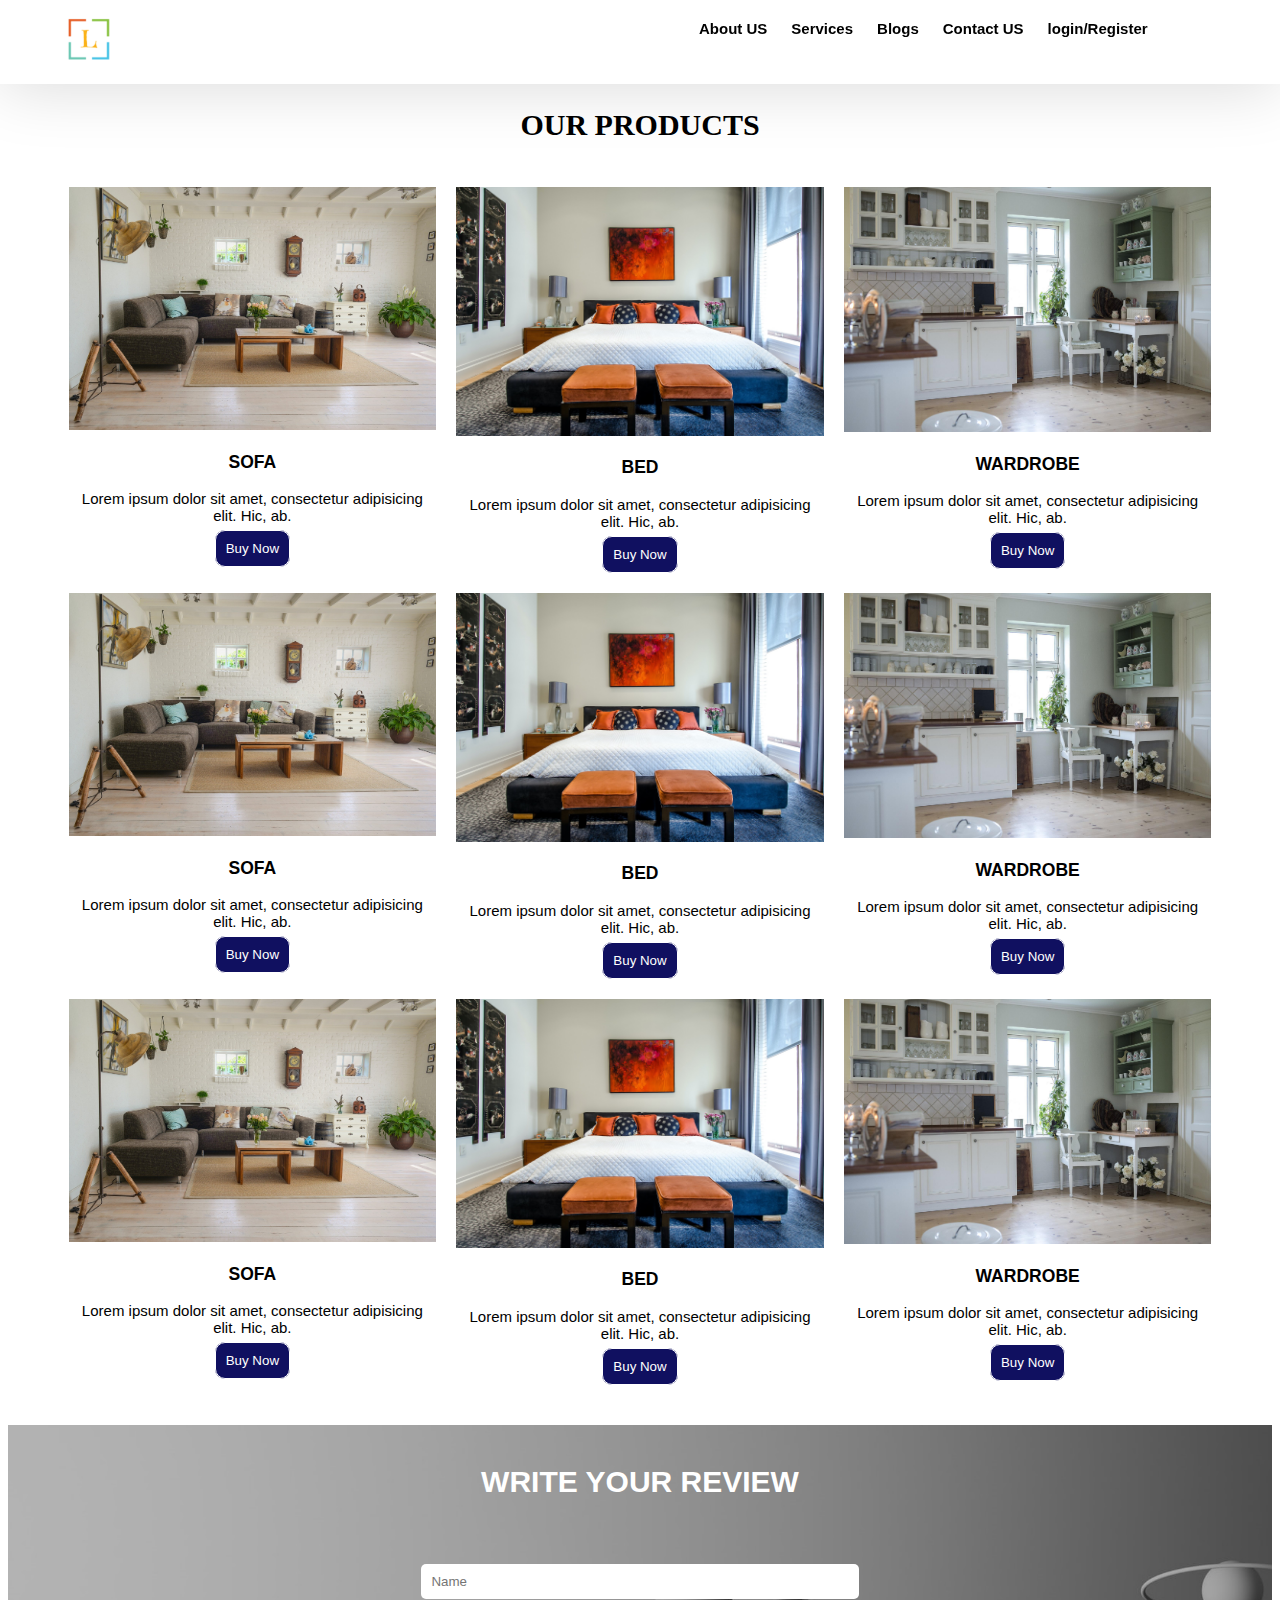
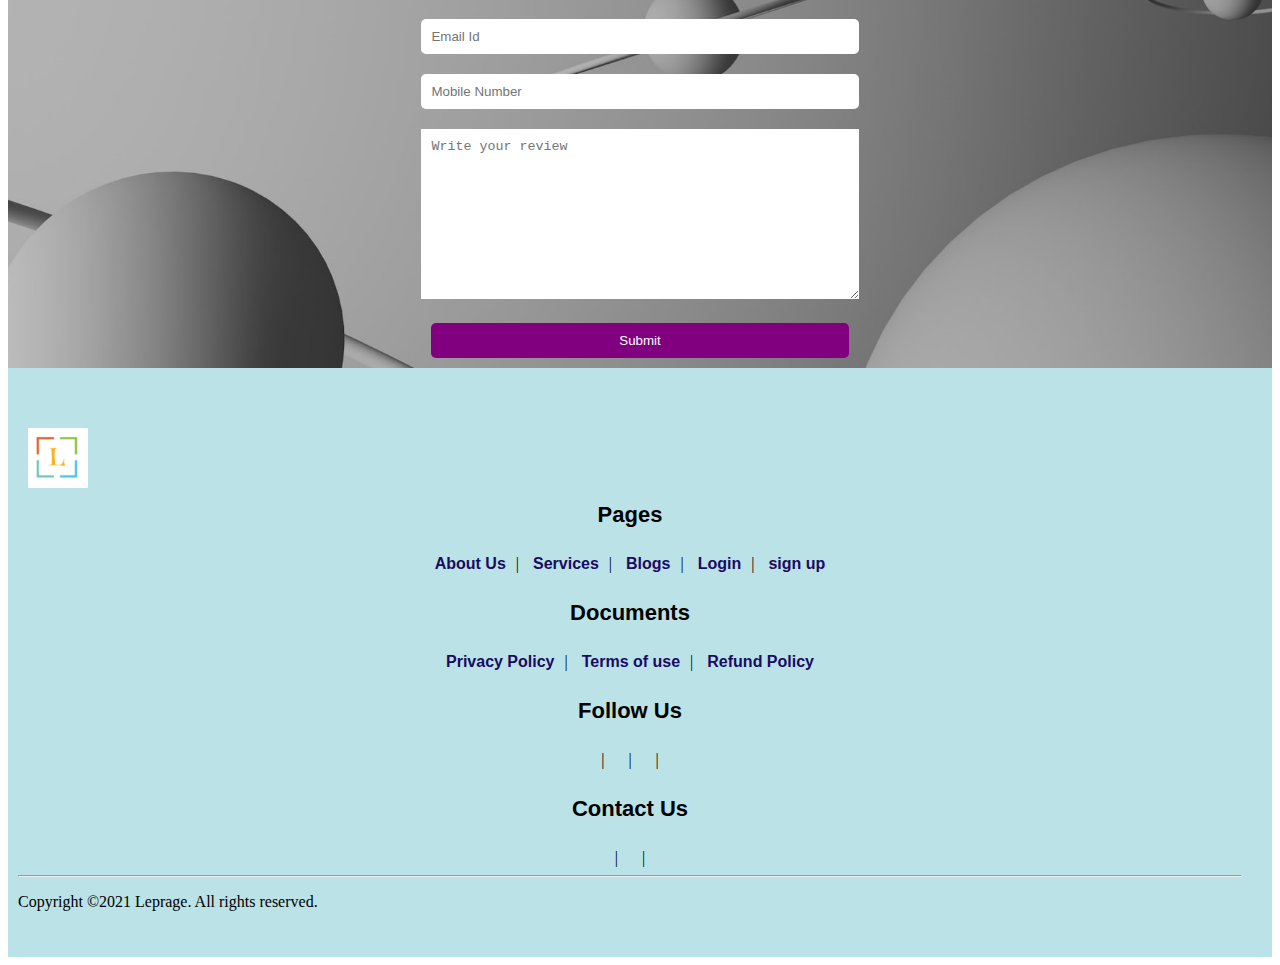
<file: services.html>
<!DOCTYPE html>
<html lang="en">
<head>
    <meta charset="UTF-8">
    <meta http-equiv="X-UA-Compatible" content="IE=edge">
    <meta name="viewport" content="width=device-width, initial-scale=1.0">
    <title>Laprage</title>

    <!-- our css  -->
    <link rel="stylesheet" href="style.css">


    <link rel="stylesheet" href="https://cdnjs.cloudflare.com/ajax/libs/font-awesome/6.1.2/css/all.min.css" integrity="sha512-1sCRPdkRXhBV2PBLUdRb4tMg1w2YPf37qatUFeS7zlBy7jJI8Lf4VHwWfZZfpXtYSLy85pkm9GaYVYMfw5BC1A==" crossorigin="anonymous" referrerpolicy="no-referrer" />


</head>
<body>
    <nav class="navbar nav_top">
        <div class="logo">
            <a href="index.html"> <img src="img/logo.png"> </a>
        </div>
        <div class="nav_side">
            <a href="about.html">About US</a>
            <a href="services.html">Services</a>
            <a href="blog.html">Blogs</a>
            <a href="contact.html">Contact US</a>
            <a href="">login/Register</a>
        </div>
    </nav>

    <div class="product">
        <h2>OUR PRODUCTS</h2>

        <div class="product_container">

            <div class="item">
                <div class="item_img"><img src="img/1.jpg" alt="sofa"></div>
                <div class="item_content"> 
                    <h3>SOFA</h3>
                    <p>Lorem ipsum dolor sit amet, consectetur adipisicing elit. Hic, ab.</p>
                </div>
                <button><a href="#" class="btn">Buy Now</a></button>
            </div>

            <div class="item">
                <div class="item_img"><img src="img/2.jpg" alt="Bed"></div>
                <div class="item_content"> 
                    <h3>BED</h3>
                    <p>Lorem ipsum dolor sit amet, consectetur adipisicing elit. Hic, ab.</p>
                </div>
                <button><a href="#" class="btn">Buy Now</a></button>
            </div>

            <div class="item">
                <div class="item_img"><img src="img/3.jpg" alt="wardrobe"></div>
                <div class="item_content"> 
                    <h3>WARDROBE</h3>
                    <p>Lorem ipsum dolor sit amet, consectetur adipisicing elit. Hic, ab.</p>
                </div>
                <button><a href="#" class="btn">Buy Now</a></button>
            </div>

        </div>

        <div class="product_container">

            <div class="item">
                <div class="item_img"><img src="img/1.jpg" alt="sofa"></div>
                <div class="item_content"> 
                    <h3>SOFA</h3>
                    <p>Lorem ipsum dolor sit amet, consectetur adipisicing elit. Hic, ab.</p>
                </div>
                <button><a href="#" class="btn">Buy Now</a></button>
            </div>

            <div class="item">
                <div class="item_img"><img src="img/2.jpg" alt="Bed"></div>
                <div class="item_content"> 
                    <h3>BED</h3>
                    <p>Lorem ipsum dolor sit amet, consectetur adipisicing elit. Hic, ab.</p>
                </div>
                <button><a href="#" class="btn">Buy Now</a></button>
            </div>

            <div class="item">
                <div class="item_img"><img src="img/3.jpg" alt="wardrobe"></div>
                <div class="item_content"> 
                    <h3>WARDROBE</h3>
                    <p>Lorem ipsum dolor sit amet, consectetur adipisicing elit. Hic, ab.</p>
                </div>
                <button><a href="#" class="btn">Buy Now</a></button>
            </div>

        </div>

        <div class="product_container">

            <div class="item">
                <div class="item_img"><img src="img/1.jpg" alt="sofa"></div>
                <div class="item_content"> 
                    <h3>SOFA</h3>
                    <p>Lorem ipsum dolor sit amet, consectetur adipisicing elit. Hic, ab.</p>
                </div>
                <button><a href="#" class="btn">Buy Now</a></button>
            </div>

            <div class="item">
                <div class="item_img"><img src="img/2.jpg" alt="Bed"></div>
                <div class="item_content"> 
                    <h3>BED</h3>
                    <p>Lorem ipsum dolor sit amet, consectetur adipisicing elit. Hic, ab.</p>
                </div>
                <button><a href="#" class="btn">Buy Now</a></button>
            </div>

            <div class="item">
                <div class="item_img"><img src="img/3.jpg" alt="wardrobe"></div>
                <div class="item_content"> 
                    <h3>WARDROBE</h3>
                    <p>Lorem ipsum dolor sit amet, consectetur adipisicing elit. Hic, ab.</p>
                </div>
                <button><a href="#" class="btn">Buy Now</a></button>
            </div>

        </div>

    </div>

    <div class="feedback">
        <h3>Write Your Review</h3>
        <form class="feedback_form" name="submit_googlesheet" method="POST">
            <input type="text" name="Name" placeholder="Name"><br>
            <input type="email" name="Email" placeholder="Email Id"><br>
            <input type="number" name="Number" placeholder="Mobile Number"><br>
            <textarea name="Review" cols="60" rows="10" placeholder="Write your review"></textarea><br>
            <button type="submit">Submit</button>
        </form>
    </div>

    <footer>
        <div class="logo">
            <a href="index.html"> <img src="img/logo.png" alt="logo"> </a>
        </div>
        <div class="pages">
            <h3>Pages</h3>
            <a href="about.html">About Us</a>|
            <a href="services.html">Services</a>|
            <a href="blog.html">Blogs</a>|
            <a href="login.html">Login</a>|
            <a href="signup.html">sign up</a>
        </div>

        <div class=doc>
            <h3>Documents</h3>
            <a href=" #">Privacy Policy</a>|
            <a href=" #">Terms of use</a>|
            <a href="# ">Refund Policy</a>
        </div>

        <div class="social">
            <h3>Follow Us</h3>
            <a href=" https://www.facebook.com/pages/category/Education-website/1Stopai-102490171820303/ " target="_blank"> <i class="fa-brands fa-square-facebook"></i></a>|
            <a href=" https://www.instagram.com/1stop " target="_blank"> <i class="fa-brands fa-instagram"></i></a>|
            <a href=" https://www.linkedin.com/company/1stop-ai " target="_blank"> <i class="fa-brands fa-linkedin"></i></a>|
            <a href=" https://twitter.com/onestopai " target="_blank"> <i class="fa-brands fa-twitter"></i></a>
        </div>
        <div class="contact">
            <h3>Contact Us</h3>
            <a href=" https://api.WhatsApp.com/send?phone= +911234567890 " target="_blank"><i class="fa-solid fa-envelope"></i></a>|
            <a href=" tel: +911234567890 " target="_blank"><i class="fa-solid fa-phone"></i></i></a>|
            <a href=" mailto: something@gmail.co.in " target="_blank"><i class="fa-brands fa-square-whatsapp"></i></a>
        </div>
        <hr>
        <p>Copyright &copy;2021 Leprage. All rights reserved.</p>
    </footer>

    <!-- feedback form script -->
    
    <script>
        const scriptURL ='https://script.google.com/macros/s/AKfycbwxnYKUbePd0iztcYqLmsmzKVvxEbaQdMJpFtcvDcddJAdcMFSztKuWw2Sd6rz_Ohfk/exec'
        const form = document.forms['submit_googlesheet']
     
        form.addEventListener('submit', e => {
            e.preventDefault()
            fetch(scriptURL, {
                    method: 'POST',
                    body: new FormData(form)
                })
                .then(response => alert(
                    "Thanks for you valuable feedback!!!"))
                .catch(error => console.error('Error!', error.message))
        })
     
    </script>
</body>
</file>
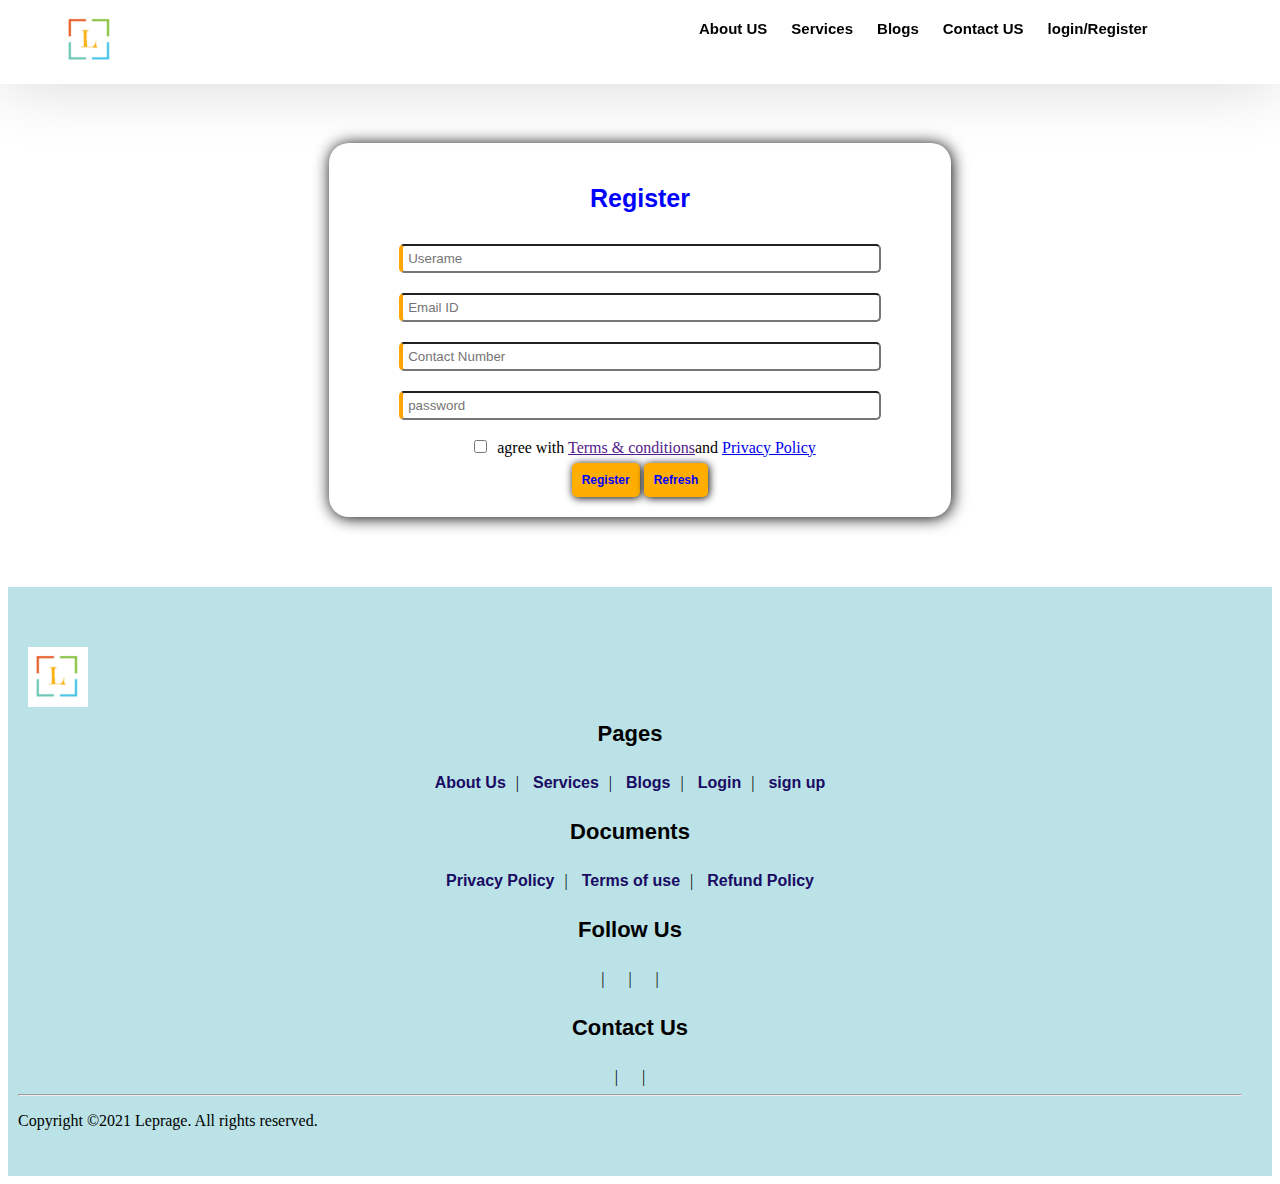
<file: signup.html>
<!DOCTYPE html>
<html lang="en">
<head>
    <meta charset="UTF-8">
    <meta http-equiv="X-UA-Compatible" content="IE=edge">
    <meta name="viewport" content="width=device-width, initial-scale=1.0">
    <title>Sign Up</title>

    <!-- logo of social media -->

    <link rel="stylesheet" href="https://cdnjs.cloudflare.com/ajax/libs/font-awesome/6.1.2/css/all.min.css" integrity="sha512-1sCRPdkRXhBV2PBLUdRb4tMg1w2YPf37qatUFeS7zlBy7jJI8Lf4VHwWfZZfpXtYSLy85pkm9GaYVYMfw5BC1A==" crossorigin="anonymous" referrerpolicy="no-referrer" />

   <!-- index css  -->

    <link rel="stylesheet" href="style.css">

    <!-- sign up page css  -->
    <style>

        .html_form{
            padding: 50px;
            display: flex;
            justify-content: center;
            align-items: center;
            align-content: center;
            text-align: center;
            
        }

        .html_form form{
            margin: 20px;
            padding: 20px;
            box-shadow: 1px 1px 16px black;
            border-radius: 20px;
            width: 50%;
            text-align: center;
        }

        .html_form form h2{
            color: blue;
            font-size: 25px;
            font-family: Verdana, Geneva, Tahoma, sans-serif;
        }

        .html_form form input{
            width: 80%;
            margin: 10px;
            padding: 5px;
            border-radius: 5px;
            border-left: 4px solid orange;
        }

        .html_form form input:focus{
            border-left: 5px solid blue;
            border-right: 5px solid blue;
            box-shadow: 1px 1px 8px black;
            



        }
        .html_form form #checkbox{
            width: fit-content;
            display: inline-block;
            text-align: center;
        }

        .html_form form button{
            padding: 10px;
            border: none;
            border-radius: 5px;
            box-shadow: 1px 1px 8px black;
            background-color: rgb(255, 174, 0);
            color: blue;
            font-weight: bold;
            font-family: Verdana, Geneva, Tahoma, sans-serif;
            font-size: 12px;
        }
        .html_form form button:hover{
            background-color: rgba(255, 166, 0, 0.692);
            color: rgb(12, 12, 66);
        }
    </style>

</head>

<body>

    <nav class="navbar nav_top">
        <div class="logo">
            <a href="#"> <img src="img/logo.png"> </a>
        </div>
        <div class="nav_side">
            <a href="about.html">About US</a>
            <a href="services.html">Services</a>
            <a href="blog.html">Blogs</a>
            <a href="contact.html">Contact US</a>
            <a href="login.html">login/Register</a>
        </div>
    </nav>

    <div class="html_form">
        <form action="" onsubmit="return validation()" name="submit_googlesheet" method="post">
            <h2>Register</h2>
            <!-- <label for="">Full Name</label> -->
            <input type="username" id="username" name="Name" placeholder="Userame" ><br>
            <span id="errorname" style="color: red;"></span>
            <input type="email" id="email" name="Email Id" placeholder="Email ID" ><br>
            <span id="erroremail" style="color: red;"></span>
            <input type="number" id="number" name="Number" placeholder="Contact Number" ><br>
            <span id="errornumber" style="color: red;"></span>
            <input type="password" id="password" name="password" placeholder="password" ><br>
            <span id="errornumber" style="color: red;"></span>

            <input type="checkbox" id="checkbox" required>agree with <a href="">Terms & conditions</a>and <a href="#">Privacy Policy</a><br>
            
            <button type="submit">Register</button>
            <button type="reset">Refresh</button>
        </form>
    </div>

    <footer>
        <div class="logo">
            <a href="index.html"> <img src="img/logo.png" alt="logo"> </a>
        </div>
        <div class="pages">
            <h3>Pages</h3>
            <a href="about.html">About Us</a>|
            <a href="services.html">Services</a>|
            <a href="blog.html">Blogs</a>|
            <a href="login.html">Login</a>|
            <a href="signup.html">sign up</a>
        </div>

        <div class=doc>
            <h3>Documents</h3>
            <a href=" ">Privacy Policy</a>|
            <a href=" ">Terms of use</a>|
            <a href=" ">Refund Policy</a>
        </div>

        <div class="social">
            <h3>Follow Us</h3>
            <a href=" https://www.facebook.com/pages/category/Education-website/1Stopai-102490171820303/ " target="_blank"> <i class="fa-brands fa-square-facebook"></i></a>|
            <a href=" https://www.instagram.com/1stop " target="_blank"> <i class="fa-brands fa-instagram"></i></a>|
            <a href=" https://www.linkedin.com/company/1stop-ai " target="_blank"> <i class="fa-brands fa-linkedin"></i></a>|
            <a href=" https://twitter.com/onestopai " target="_blank"> <i class="fa-brands fa-twitter"></i></a>
        </div>
        <div class="contact">
            <h3>Contact Us</h3>
            <a href=" https://api.WhatsApp.com/send?phone= +911234567890 " target="_blank"><i class="fa-solid fa-envelope"></i></a>|
            <a href=" tel: +911234567890 " target="_blank"><i class="fa-solid fa-phone"></i></i></a>|
            <a href=" mailto: something@gmail.co.in " target="_blank"><i class="fa-brands fa-square-whatsapp"></i></a>
        </div>
        <hr>
        <p>Copyright &copy;2021 Leprage. All rights reserved.</p>
    </footer>

    <script type="text/javascript">
        function validation(){
            var username = document.getElementById('username').value;
            var email = document.getElementById('email').value;
            var number = document.getElementById('number').value;
            var password = document.getElementById('password').value;

            var usercheck = /^[A-Za-z]{3,35}$/;
            var emailcheck = /^[A-Za-z_0-9.]{3,}@[A-Za-z]{3,}[.]{1}[A-Za-z.]{2,6}$/;
            var numbercheck =/^[6789][0-9]{9}$/;
            var passcheck = /^[A-Za-z0-9!@#$%&*]&/;

            if(usercheck.test(username)){
                document.getElementById('errorname').innerHTML = " ";
            }
            else{
                document.getElementById('errorname').innerHTML = "Invalid Name";
                return false;
            }

            if(emailcheck.test(email)){
                document.getElementById('erroremail').innerHTML = " ";
            }
            else{
                document.getElementById('erroremail').innerHTML = "Invalid Email";
                return false;
            }

            if(numbercheck.test(number)){
                document.getElementById('errornumber').innerHTML = " ";
            }
            else{
                document.getElementById('errornumber').innerHTML = "Invalid Number";
                return false;
            }

            if(passcheck.test(password)){
                document.getElementById('errorpassword').innerHTML = " ";
            }
            else{
                document.getElementById('errorpassword').innerHTML = "Invalid password";
                return false;
            }
  
        }
    </script>
    <script>
        const scriptURL =
            'https://script.google.com/macros/s/AKfycbyTdVhJGhe8X2E1IcqVXDaaeSk5KlgHZ_T288RAQIuqop9GO1PxT2TExjgTXlbXZjlj/exec'
        const form = document.forms['submit_googlesheet']
     
        form.addEventListener('submit', e => {
            e.preventDefault()
            fetch(scriptURL, {
                    method: 'POST',
                    body: new FormData(form)
                })
                .then(response => alert(
                    "Thanks !!!"))
                .catch(error => console.error('Error!', error.message))
        })
     
     </script>
</body>
</html>
</file>
<file: style.css>
body{
   padding-top: 65px; 
}
.navbar{
    background-color: white;
    z-index: 9;
    padding: 0px 50px;
    text-decoration: none;
    display: flex;
    box-shadow: 0px 3px 65px 0px rgba(0,0,0,.15);
}
.nav_top{
    position: fixed ;
    top: 0;
    right: 0;
    left: 0;
}
.logo{
    float: left;
    width: 55%;
}
.logo img{
    height: 60px;
    width: 60px;
    padding: 10px;
}

.nav_side{
    float: right;
    width: 45%;
    margin-top: 20px;
    
}

.nav_side a{
    text-decoration: none;
    margin-right: 20px;
    margin-top: 20px;
    color: black;
    font-weight: bold;
    font-family: sans-serif;
    font-size: 15px;
    justify-content: center;
    align-items: center;
    align-content: center;
    text-align: center;
}

.nav_side a:hover{
    color: orange;
    transition: all 0.5s ease;
}

.main{
    background-image: url("img/bg.jpg");
    background-position: center;
    background-size: cover;
    background-repeat: no-repeat;
    background-attachment: fixed;
    height: 80vh;
}

.main .main_content{
    padding: 10%;
    justify-content: center;
    align-items: center;
    align-content: center;
    text-align: center;

}

.main .main_content h2{
    color: #ffffff;
    font-size: 50px;
    font-family: sans-serif;
    text-align: center;
    font-weight: bolder;
    /* line-height: 25px; */
}

.main .main_content .span{
    text-align: center;
    width: 100%;
    padding: 3%;
    font-size: 18px;
    color: orange;
    opacity: 0.9;
    font-family: sans-serif;
    font-weight: lighter;
}

.main .btn{
    margin: 5%;
    padding: 10px;

}

.main .btn a{ 
    margin: 10px;
    padding: 10px;
    border: 1px solid white;
    border-radius: 10px;
    text-decoration: none;
    text-align: center;
    color: #ffffff;
    background-color: rgb(16, 16, 96);
    font-family: sans-serif;
    
}

.main .main_content .btn a:hover{
    background-color: black;
    padding: 8px;
    color: orange;
    border: none;
    border-bottom: 4px solid orange;
    transition: all 0.5s ease;
}

.product h2{
    color: black;
    font-size: 30px;
    text-align: center;
    padding: 10px;
}

.product .product_container{
    margin-left: 4%;
    margin-right: 4%;
    display: flex;
    padding-bottom: 10px;
    
}

.product .product_container .item{
    margin: 5px;
    padding: 5px;
    width: 33.33%;
    text-align: center;
    text-decoration: none;
    border: none;
    
    /* display: inline-block; */
    
}

.product .product_container .item:hover{
    background-color: #f7ebeb;

}

.product .product_container .item .item_img{
    width: 100%;
}

.product .product_container .item .item_img img{
    width: 100%;
    /* height: 240px; */
}

.product .product_container .item .item_content{
    text-align: center;
    font-size: 15px;
    font-family: sans-serif;

}

.product .product_container .item button{
    text-decoration: none;
    border: none;
    background-color: white;
    margin: 0%;
    padding: 0px;
    
}

.product .product_container .item button a{

    padding: 10px;
    border: 1px solid white;
    border-radius: 10px;
    text-decoration: none;
    text-align: center;
    color: #ffffff;
    background-color: rgb(16, 16, 96);
    font-family: sans-serif;
}

.product .product_container .item button a:hover{
    background-color: black;
    padding: 8px;
    color: orange;
    border: none;
    border-bottom: 4px solid orange;
}

.product .product_btn{
    margin: 30px;
    padding: 10px;
    text-align: center;
}
.product .product_btn a{
    margin: 10px;
    padding: 10px;
    border: 1px solid white;
    border-radius: 10px;
    text-decoration: none;
    text-align: center;
    color: #ffffff;
    background-color: rgb(18, 95, 82);
    font-family: sans-serif;
}

.product .product_btn a:hover{
    background-color: black;
    padding: 8px;
    color: orange;
    border: none;
    border-bottom: 4px solid orange;
}

.keypoint{
    background-color: rgb(232 224 224 / 45%);
    
}

.keypoint h2 {
    text-align: center;
    font-family: sans-serif;
    padding-top: 50px;
    padding-bottom: 10px;
    font-size: 30px;
}
.keypoint .key_container{
    display: flex;
    margin: 2%;
    padding: 2%;
}

.keypoint .key_container .key_img{
    width: 50%;
}

.keypoint .key_container .key_img img{
    width: 100%;
}

.keypoint .key_container .key_content{
    width: 50%;
}

.keypoint .key_container .key_content li{
    margin: 10px;
    padding: 10px;
    width: 70%;
    background-color: white;
    border-left: 4px solid orange;
    border-radius: 10px;
    font-family: sans-serif;
    font-size: 18px;
    font-weight: bold;
    list-style-type: none;
    
}

.testimonial{
    padding: 20px;
}

.testimonial h2{
    color: black;
    text-align: center;
    font-family: sans-serif;
    padding-top: 50px;
    padding-bottom: 10px;
    font-size: 30px;
    text-transform: uppercase;
}

.testimonial .testi_container{
    margin-right: 10%;
    margin-left: 10%;
    text-align: center;
}

.testimonial .testi_container .item{
    width: 94%;
    margin: 3%;
}

.testimonial .testi_container .item .item_img{
    width: 100%;
    height: 100px;
    text-align: center;
    overflow: hidden;
    /* border-radius: 50%; */
}
.testimonial .testi_container .item img{
    width: 100px;
    height: 100px;
    border-radius: 50%;

}

.testimonial .testi_container .item .item_content{
    text-align: center;
    font-family: sans-serif;
    font-size: 17px;
}

.testimonial .testi_container .item .item_content h3{
    color: black;
    text-align: center;
    font-family: sans-serif;
    padding-top: 10px;
    padding-bottom: 10px;
    font-size: 20px;
    text-transform: uppercase;
}

.team{
    padding: 3%;
    background-color: rgb(232 224 224 / 45%);
}

.team h2{
    color: black;
    text-align: center;
    font-family: sans-serif;
    padding-top: 40px;
    padding-bottom: 25px;
    font-size: 30px;
    text-transform: uppercase;
}

.team .team_container{
    display: flex;

}

.team .team_container .team_video{
    width: 50%;
    padding: 1%;
    margin: 3%;
}

.team .team_container .team_video video {
    width: 100%;
}

.team .team_container .team_content{
    width: 50%;
    padding: 1%;
    margin: 3%;
    color: black;
    border-radius: 10px;
    /* border: 2px solid #23486e91; */
    background-color: white;

}

.team .team_container .team_content p{
    font-family: sans-serif;
    font-size: 18px;
    
}

.feedback{
    background-image: url('img/bg2.jpg');
    background-size: cover;
    width: 100%;
}

.feedback h3{
    color: white;
    text-align: center;
    font-family: sans-serif;
    padding-top: 40px;
    padding-bottom: 25px;
    font-size: 30px;
    font-weight: bolder;
    text-transform: uppercase;
}

.feedback form {
    text-align: center;
    
}

.feedback form input{
    width: 33%;
    margin: 10px;
    padding: 10px;
    outline: none;
    border: none;
    border-radius: 5px;
}
.feedback form input:hover{
    border-left: 5px solid orange ;
}

.feedback form textarea {
    width: 33%;
    margin: 10px;
    padding: 10px;
    outline: none;
    border: none;
}

.feedback form textarea:hover{
    border-left: 2px solid orange ;
}

.feedback form button{
    width: 33%;
    margin: 10px;
    padding: 10px;
    outline: none;
    border: none;
    background-color: purple;
    color: white;
    border-radius: 5px;
}

.feedback form button:hover{
    background-color: black;
    padding: 8px;
    color: orange;
    border: none;
    border-bottom: 4px solid orange;
}

.about_us{
    padding: 25px 50px;
}

.about_us h3{
    color: rgb(226, 151, 13);
    text-align: center;
    font-family: sans-serif;
    padding-top: 40px;
    padding-bottom: 25px;
    font-size: 30px;
    font-weight: bolder;
    text-transform: uppercase;
}

.about_us p{
    font-family: sans-serif;
    font-size: 16px;
    line-height: 25px;
    padding: 10px;
    text-align: justify;
}

.contact_container{
    display: flex;
}
.contact_container .contact_content{
    width: 35%;
    padding: 3% 6%;
}

.contact_container .contact_content h3{
    color: rgb(226, 151, 13);
    text-align: center;
    font-family: sans-serif;
    padding-bottom: 10px;
    font-size: 22px;
    font-weight: bolder;
    text-transform: uppercase;
}

.contact_container .contact_content p{
    font-size: 17px;
}

.contact_container .g_map{
    width: 65%;
    padding: 3% 6%;
}

.blog_container{
    padding: 5%;
    margin: 10px;
}

.blog_container h2{
    padding-left: 20px;
    font-family: sans-serif;
    font-size: 25px;
    font-weight: bolder;
    color: rgb(22, 22, 160);
}

.blog_container .blog_img{
    width: 30%;
    float: right;
}

.blog_container .blog_img img{
    width: 100%;
}

.blog_container .blog_content{
    width: 65%;
    padding: 5px 15px;
    text-align: justify;
    font-family: sans-serif;
    font-size: large;

}


footer{
    background-color: #91d0d79e;
    padding: 50px 30px 30px 10px;
}

footer .logo{
    width: 100%;
}

footer .pages{
    text-align: center;
}

footer .pages h3{
    color: black;
    font-size: 22px;
    font-family: sans-serif;
    padding: 5px;
}

footer .pages a{
    text-decoration: none;
    margin: 10px;
    color: rgb(25, 11, 100);
    font-size: 16px;
    font-family: sans-serif;
    font-weight: bold;
}

footer .pages a:hover{
    color: white;
    text-decoration: underline;
}

footer .doc{
    text-align: center;
}

footer .doc h3{
    color: black;
    font-size: 22px;
    font-family: sans-serif;
    padding: 5px;
}

footer .doc a{
    text-decoration: none;
    margin: 10px;
    color: rgb(25, 11, 100);
    font-size: 16px;
    font-family: sans-serif;
    font-weight: bold;
}

footer .doc a:hover{
    color: white;
    text-decoration: underline;
}

footer .social{
    text-align: center;
}

footer .social h3{
    color: black;
    font-size: 22px;
    font-family: sans-serif;
    padding: 5px;
}

footer .social a{
    text-decoration: none;
    margin: 10px;
    color: rgb(25, 11, 100);
    font-size: 16px;
    font-family: sans-serif;
    font-weight: bold;
}

footer .social a:hover{
    color: white;
    text-decoration: underline;
}


footer .contact{
    text-align: center;
}

footer .contact h3{
    color: black;
    font-size: 22px;
    font-family: sans-serif;
    padding: 5px;
}

footer .contact a{
    text-decoration: none;
    margin: 10px;
    color: rgb(25, 11, 100);
    font-size: 16px;
    font-family: sans-serif;
    font-weight: bold;
}

footer .contact a:hover{
    color: white;
    text-decoration: underline;
}

footer i{
    color: blue;
}

footer i:hover{
    color: rgba(13, 13, 121, 0.802);
}
</file>
